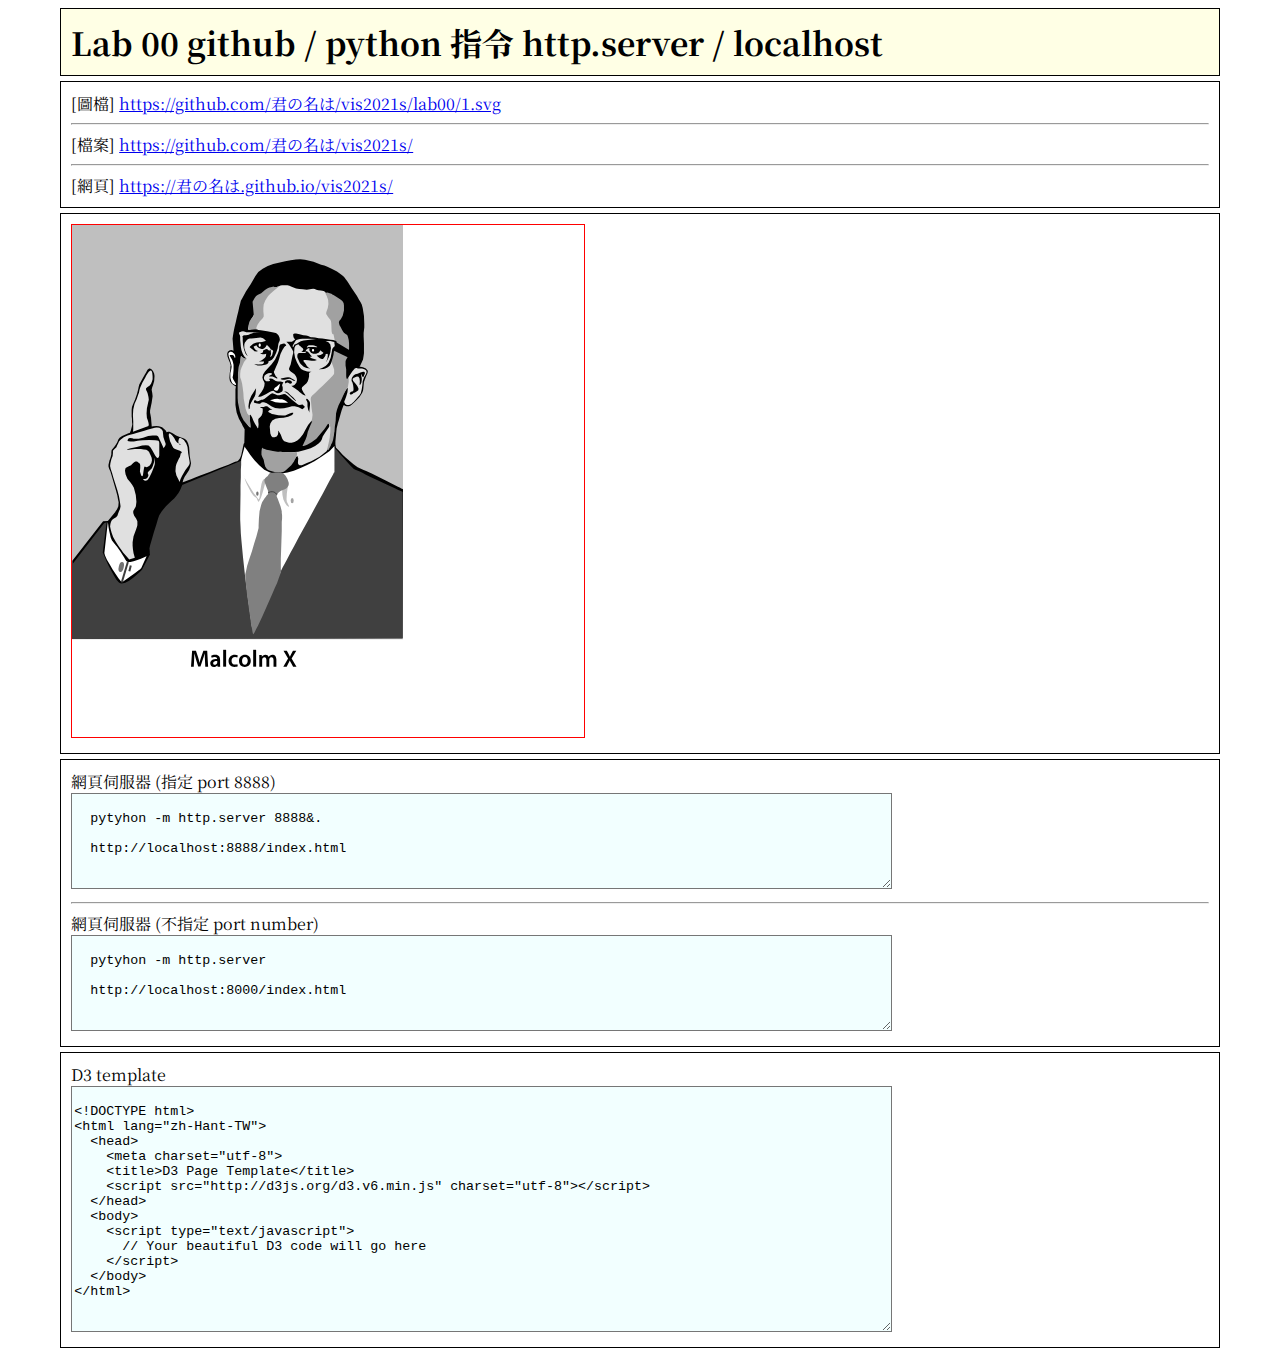
<file: lab00/index.html>
<!DOCTYPE html>
<html>
<head>
	<title></title>
	<meta charset="utf-8">
	<style>
    @import url('https://fonts.googleapis.com/css2?family=Noto+Serif+JP:wght@900&display=swap');

    h1 {
      background-color: rgba(255, 255, 0, 0.1);
      font-family: 'Noto Serif JP', serif;
      font-size: 24pt;
      border: solid 1px black;
      width: 90%;
      margin: 5px auto;
      padding: 10px;
    }

		div {
			font-family: 'Noto Serif JP', serif;
			font-size: 12pt;
			border: solid 1px black;
			width: 90%;
			margin: 5px auto;
			padding: 10px;
		}

    div:hover, ul:hover, h1:hover, h3:hover {
      background-color: rgba(255, 255, 128, 0.1);
      /* offset-x | offset-y | blur-radius | spread-radius | color */
      box-shadow: 0px 0px 5px 5px rgba(128, 255, 255, 0.5);
    }

    svg, iframe {
      border: 1px solid red;
    }
	</style>
</head>
<body>

<h1>  Lab 00 github / python 指令 http.server / localhost </h1>

<div>
  [圖檔] <a href="https://github.com/君の名は/vis2021s/lab00/1.svg">https://github.com/君の名は/vis2021s/lab00/1.svg</a>
  <hr>
  [檔案] <a href="https://github.com/君の名は/vis2021s/">https://github.com/君の名は/vis2021s/</a>
  <hr>
  [網頁] <a href="https://君の名は.github.io/vis2021s/">https://君の名は.github.io/vis2021s/</a>
</div>

<div>
  <iframe src="./1.svg" width="512" height="512" seamless="seamless" scrolling="no" frameborder="0" allowtransparency="true"> </iframe>
</div>

<div>
  網頁伺服器 (指定 port 8888)<br>
  <textarea rows="6" cols="100" style="font-family:'Courier New'; background: rgba(128, 255, 255, 0.1);">

  pytyhon -m http.server 8888&.

  http://localhost:8888/index.html
  </textarea>
  <hr>
  網頁伺服器 (不指定 port number)<br>
  <textarea rows="6" cols="100" style="font-family:'Courier New'; background: rgba(128, 255, 255, 0.1);">

  pytyhon -m http.server

  http://localhost:8000/index.html
  </textarea>
</div>

<div>
  D3 template <br>
  <textarea rows="16" cols="100" style="font-family:'Courier New'; background: rgba(128, 255, 255, 0.1);">

<!DOCTYPE html>
<html lang="zh-Hant-TW">
  <head>
    <meta charset="utf-8">
    <title>D3 Page Template</title>
    <script src="http://d3js.org/d3.v6.min.js" charset="utf-8"></script>
  </head>
  <body>
    <script type="text/javascript">
      // Your beautiful D3 code will go here
    </script>
  </body>
</html>
  </textarea>
</div>


</body>
</html>
</file>
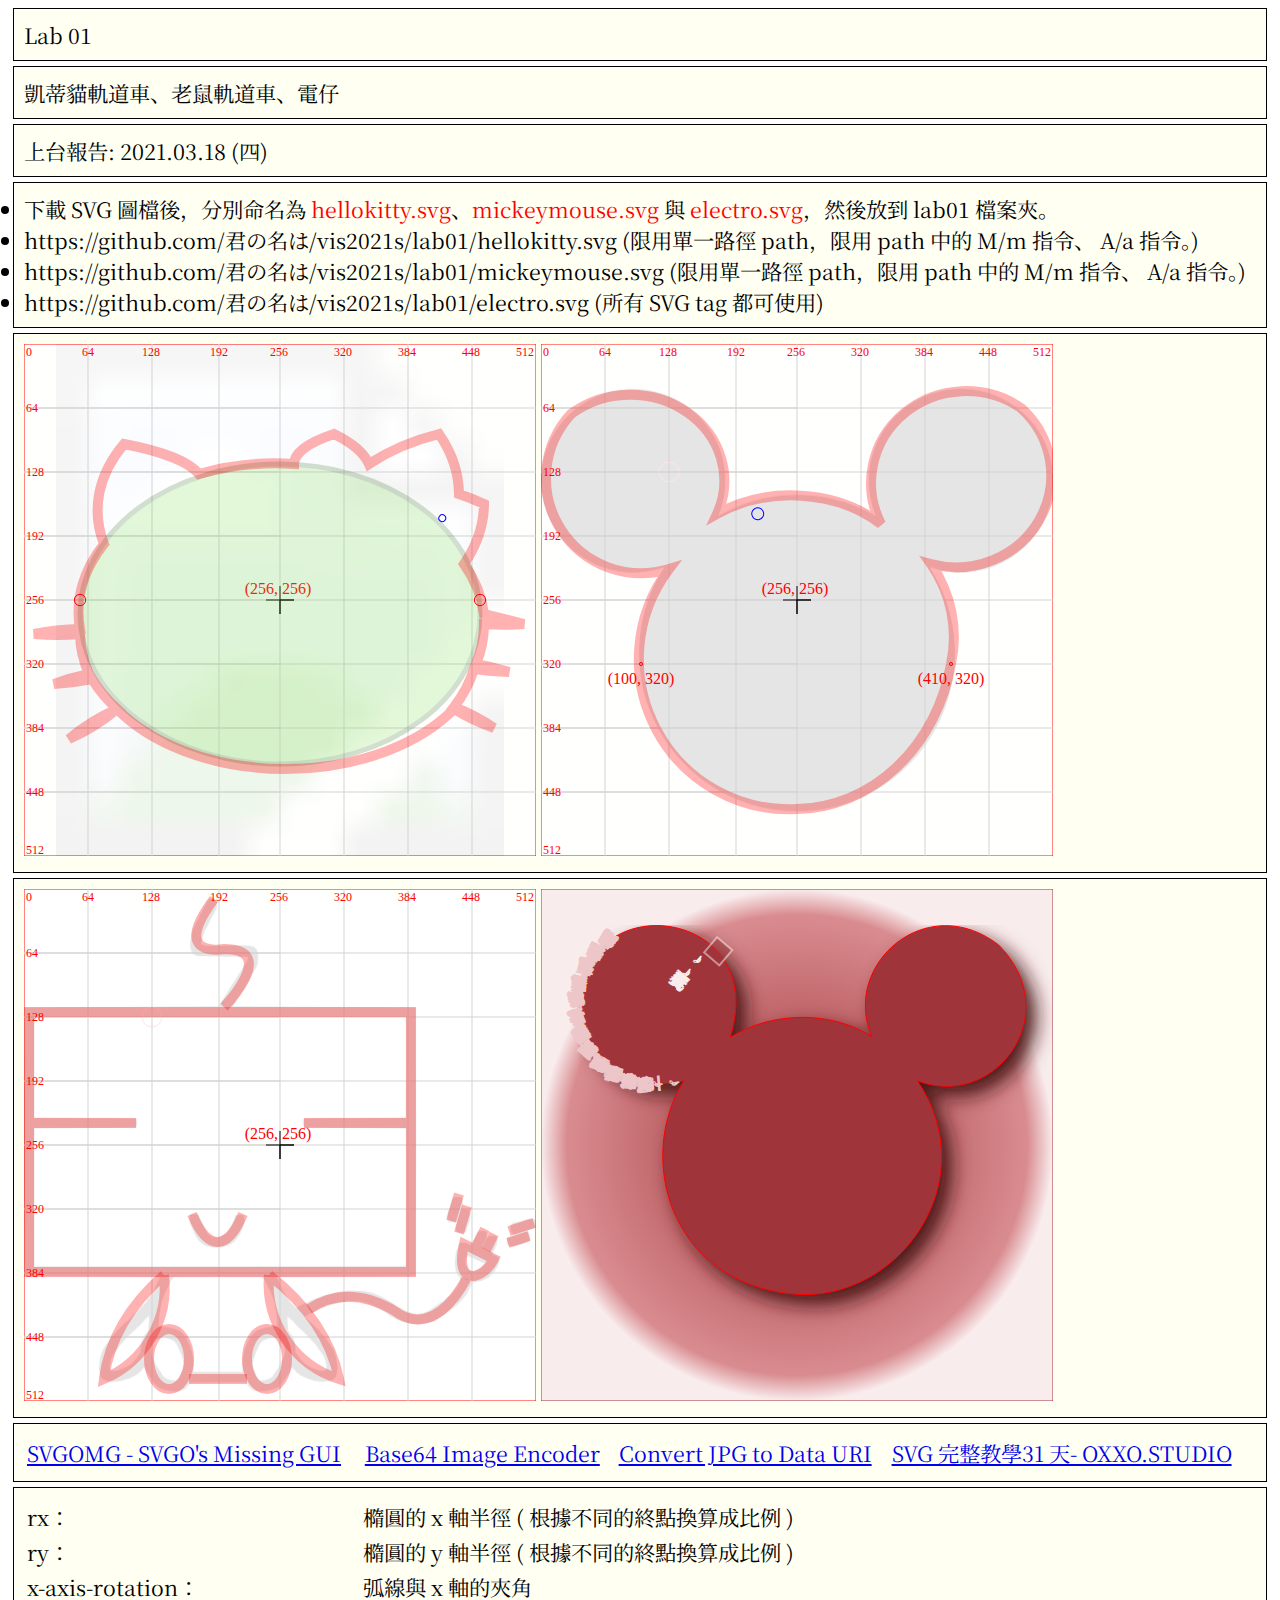
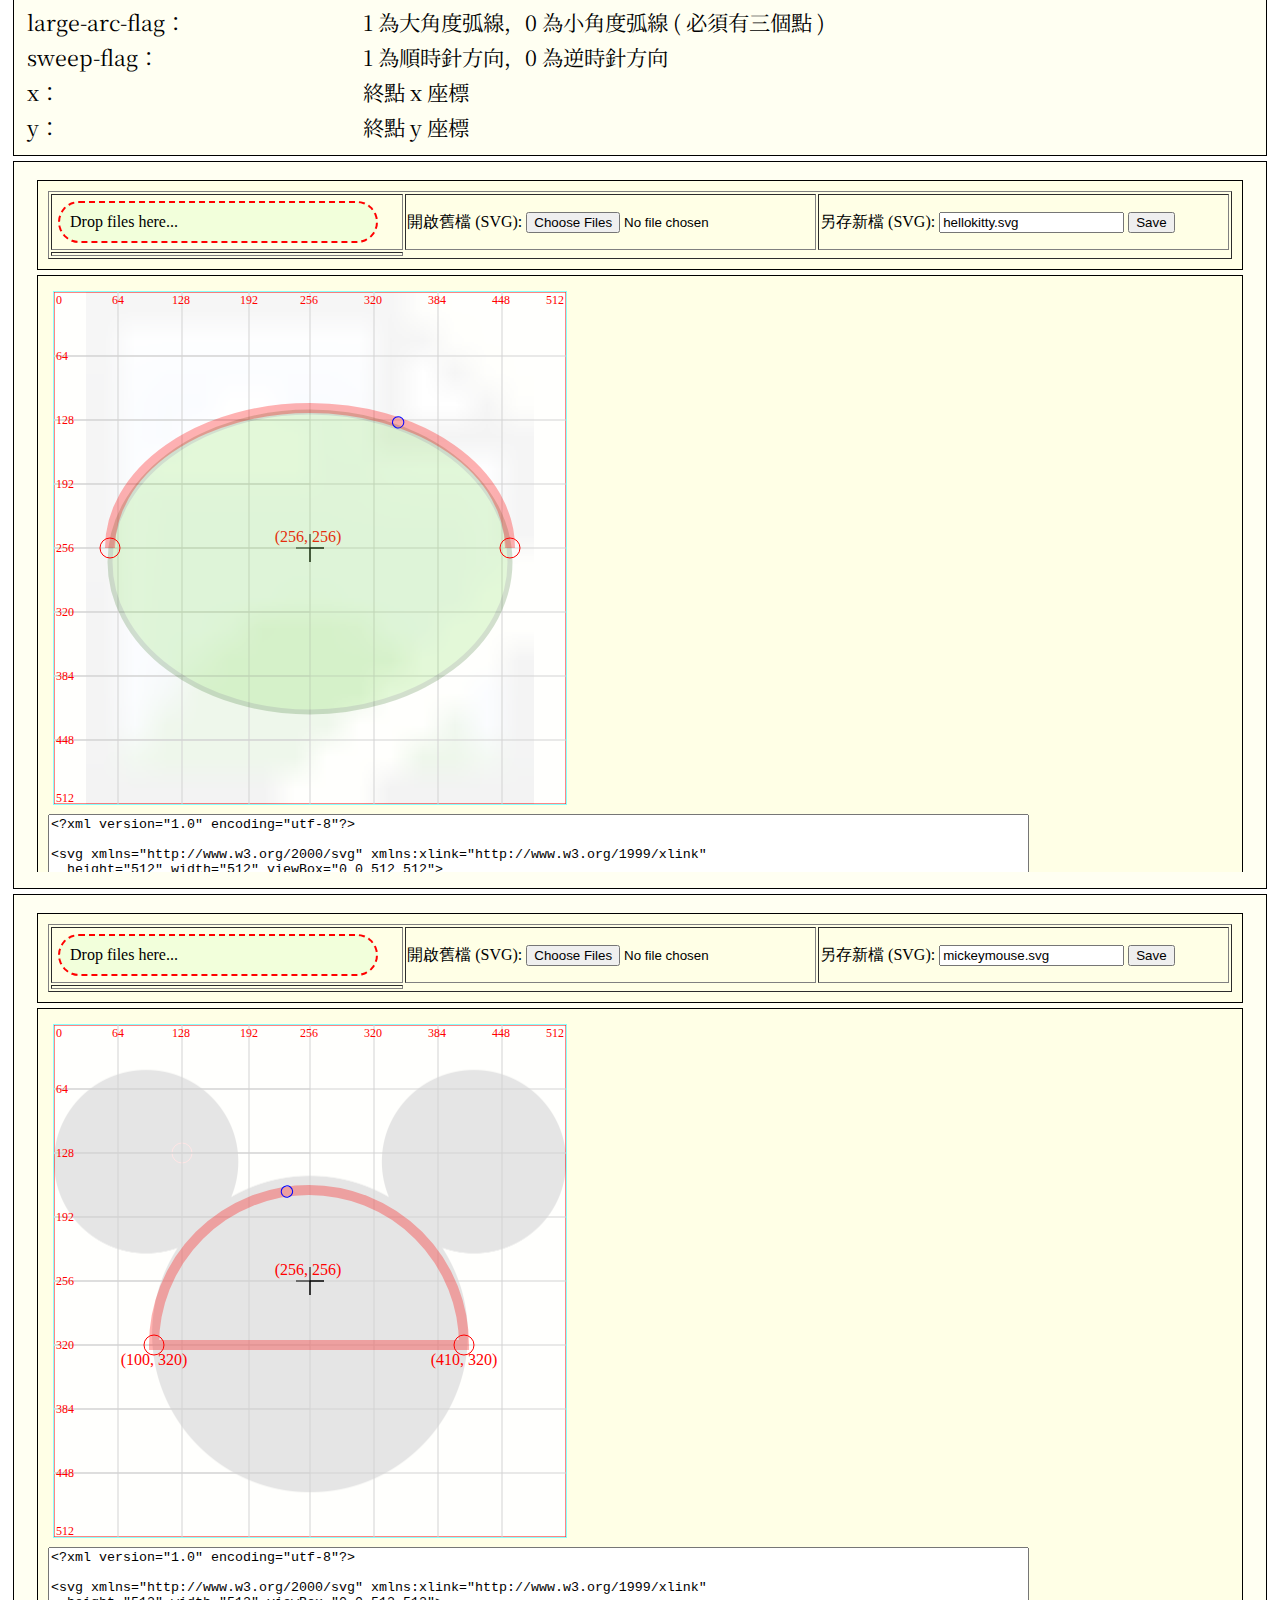
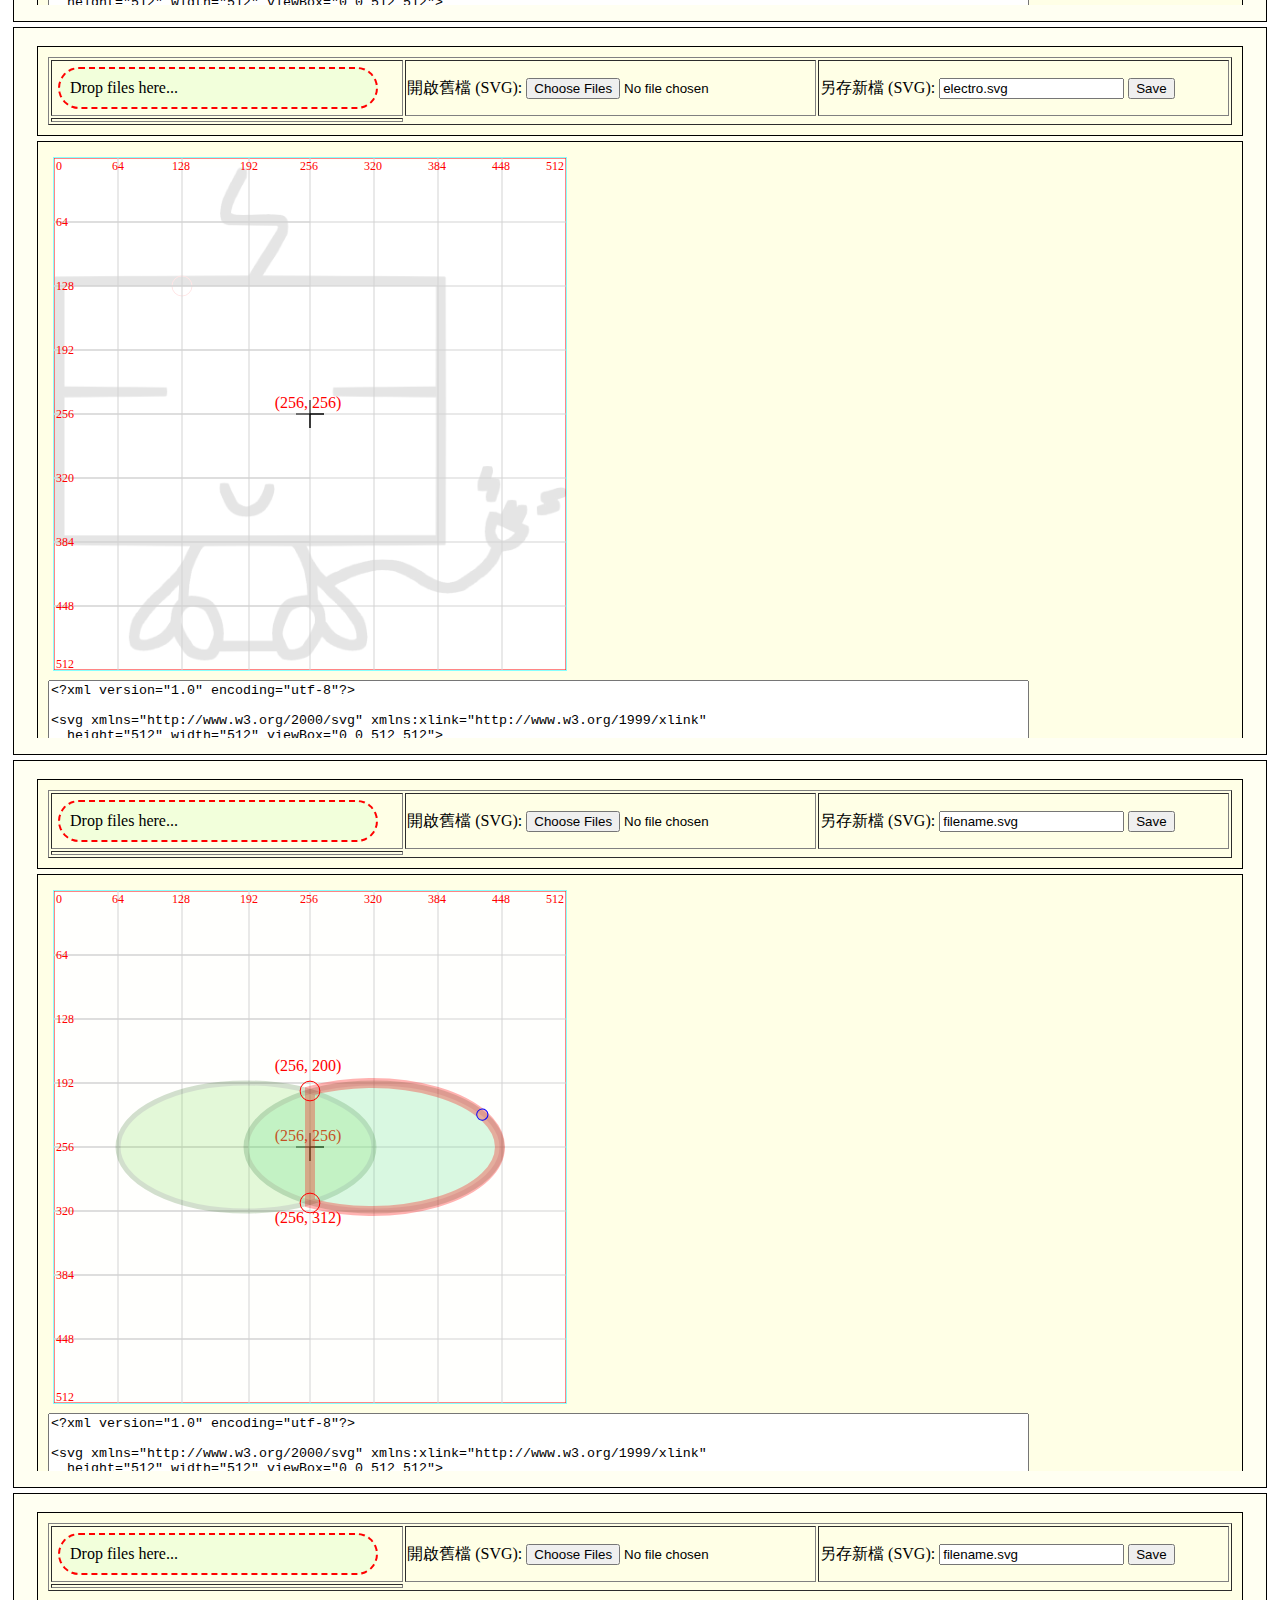
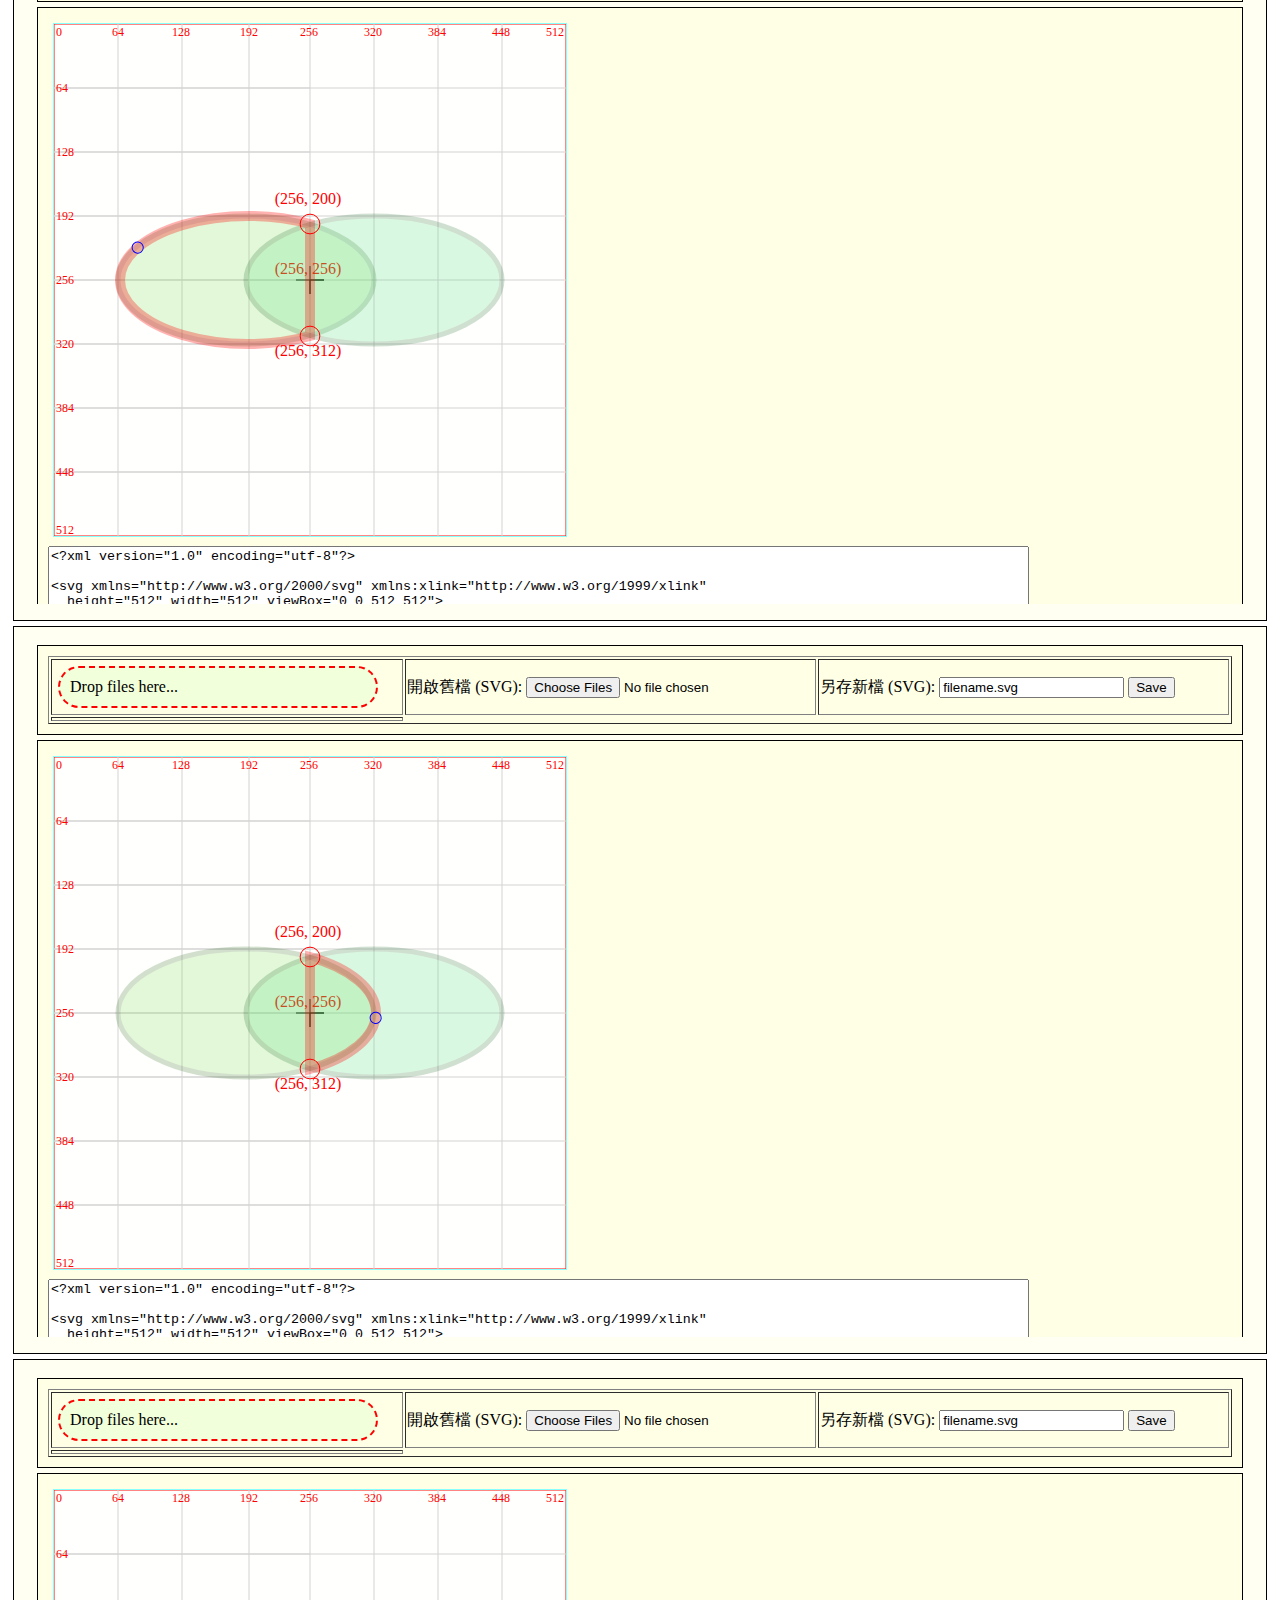
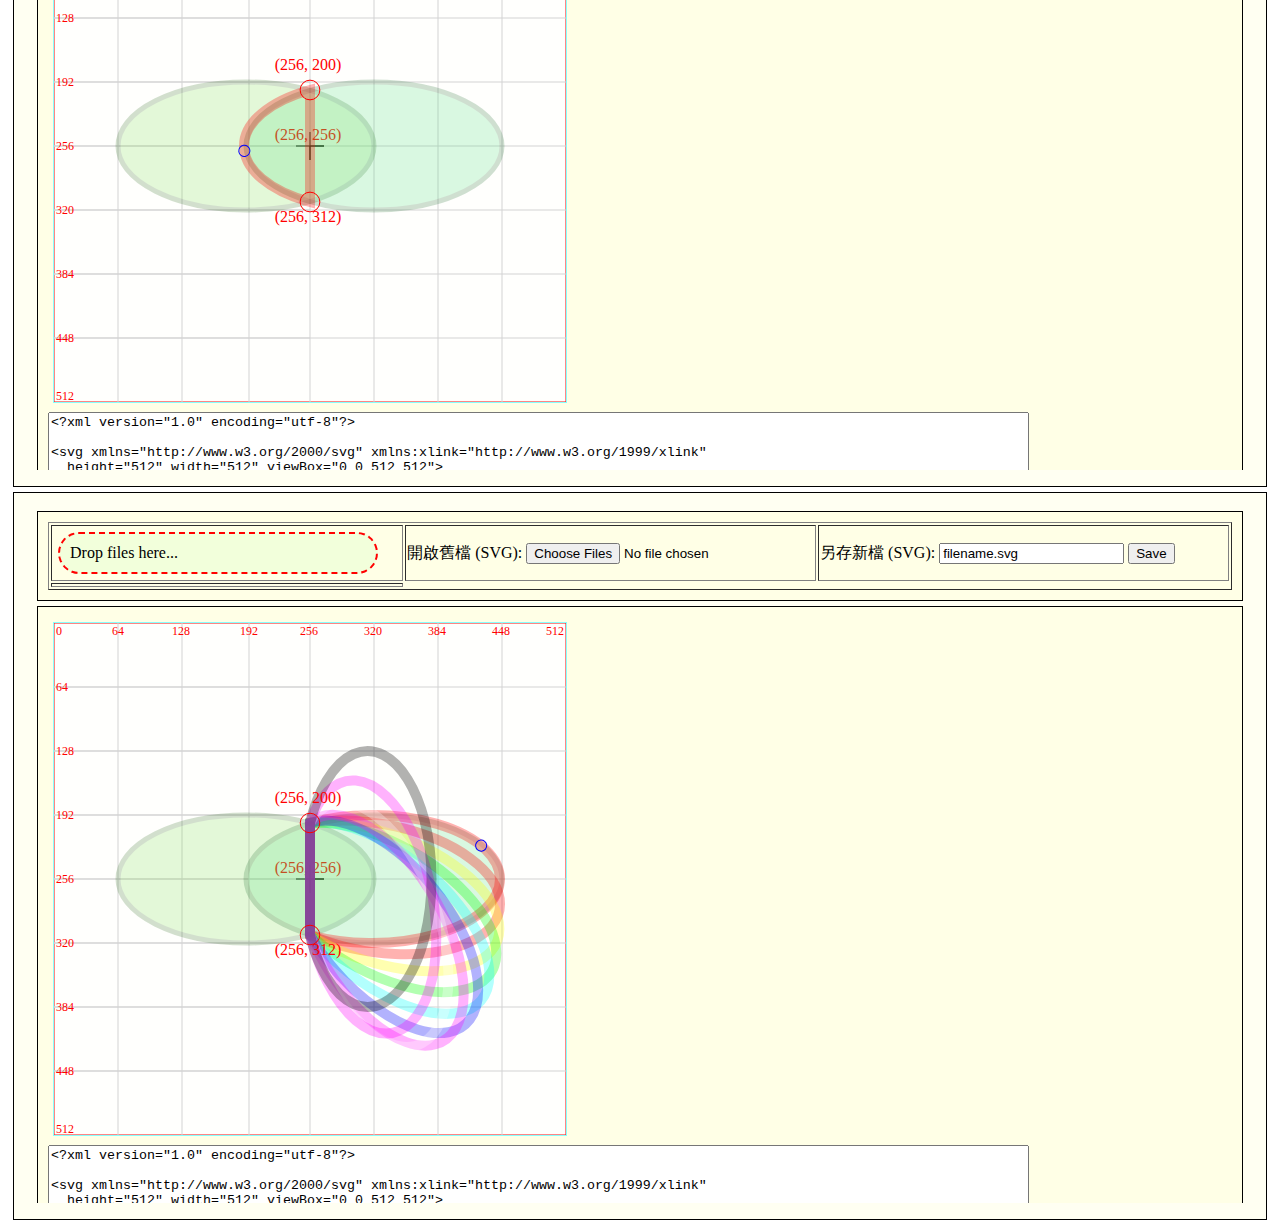
<file: lab01/index.html>
<!DOCTYPE html>
<html lang="zh-Hant-TW">
<head>
    <meta charset="utf-8">
    <title>Lab 01</title>
    <script src="http://d3js.org/d3.v6.min.js" charset="utf-8"></script> <!-- v6.5.0 -->
    <style type="text/css">
	    @import url('https://fonts.googleapis.com/css2?family=Noto+Serif+JP:wght@900&display=swap');

	    body {
	        font-family: 'Noto Serif JP', serif;
	        font-size: 16pt;
	    }
	    div, ul {
	      border: solid black 1px;
	      margin: 5px;
	      padding: 10px;
	      background-color: rgba(255, 255, 128, 0.1);
	    }

	    div:hover, ul:hover {
	      background-color: rgba(255, 128, 128, 0.1);
	    }
    </style>
</head>
<body>
	<div>
		Lab 01
	</div>
	<div>
		凱蒂貓軌道車、老鼠軌道車、電仔
	</div>
	<div>
		上台報告: 2021.03.18 (四)
	</div>
	<ul>
		<li>下載 SVG 圖檔後，分別命名為 <font color="red">hellokitty.svg</font>、<font color="red">mickeymouse.svg</font> 與 <font color="red">electro.svg</font>，然後放到 lab01 檔案夾。</li>
		<li>https://github.com/君の名は/vis2021s/lab01/hellokitty.svg (限用單一路徑 path，限用 path 中的 M/m 指令、 A/a 指令。)</li>
		<li>https://github.com/君の名は/vis2021s/lab01/mickeymouse.svg (限用單一路徑 path，限用 path 中的 M/m 指令、 A/a 指令。)</li>
		<li>https://github.com/君の名は/vis2021s/lab01/electro.svg (所有 SVG tag 都可使用)</li>
	</ul>
	<div>
    	<iframe src="./hellokitty.svg" width="512" height="512" seamless="seamless" scrolling="yes" frameborder="0" allowtransparency="true"> </iframe>
    	<iframe src="./mickeymouse.svg" width="512" height="512" seamless="seamless" scrolling="yes" frameborder="0" allowtransparency="true"> </iframe>
	</div>
	<div>
    	<iframe src="./electro.svg" width="512" height="512" seamless="seamless" scrolling="yes" frameborder="0" allowtransparency="true"> </iframe>
    	<iframe src="./mickey.svg" width="512" height="512" seamless="seamless" scrolling="yes" frameborder="0" allowtransparency="true"> </iframe>
	</div>
	<!-- ---------------- -->
	<div>
		<table style="width:100%">
		  <tr>
		    <td><a target="_blank" href="https://jakearchibald.github.io/svgomg/">SVGOMG - SVGO's Missing GUI</a></td>
		    <td><a target="_blank" href="https://www.base64-image.de/">Base64 Image Encoder</a></td>
		    <td><a target="_blank" href="https://onlinejpgtools.com/convert-jpg-to-data-uri">Convert JPG to Data URI</a></td>
		    <td><a href="https://www.oxxostudio.tw/articles/201410/svg-tutorial.html">SVG 完整教學31 天- OXXO.STUDIO</a></td>
		  </tr>
		</table>
	</div>
	<!-- ---------------- -->
	<div>
		<table style="width:100%">
		  <tr>
		    <td>rx： </td><td>橢圓的 x 軸半徑 ( 根據不同的終點換算成比例 ) </td>
		  </tr>
		  <tr>
		    <td>ry： </td><td>橢圓的 y 軸半徑 ( 根據不同的終點換算成比例 ) </td>
		  </tr>
		  <tr>
		    <td>x-axis-rotation： </td><td>弧線與 x 軸的夾角 </td>
		  </tr>
		  <tr>
		    <td>large-arc-flag： </td><td>1 為大角度弧線，0 為小角度弧線 ( 必須有三個點 ) </td>
		  </tr>
		  <tr>
		    <td>sweep-flag： </td><td>1 為順時針方向，0 為逆時針方向 </td>
		  </tr>
		  <tr>
		    <td>x：  </td><td>終點 x 座標 </td>
		  </tr>
		  <tr>
		    <td>y：  </td><td>終點 y 座標 </td>
		  </tr>
		</table>
	</div>

	<div>
	    <iframe src="./hellokitty.html" width="100%" height="700" seamless="seamless" scrolling="yes" frameborder="0" allowtransparency="true"> </iframe>
	</div>

	<div>
	    <iframe src="./mickeymouse.html" width="100%" height="700" seamless="seamless" scrolling="yes" frameborder="0" allowtransparency="true"> </iframe>
	</div>

	<div>
	    <iframe src="./electro.html" width="100%" height="700" seamless="seamless" scrolling="yes" frameborder="0" allowtransparency="true"> </iframe>
	</div>
	<div>
	    <iframe src="./largearcsweep1.html" width="100%" height="700" seamless="seamless" scrolling="yes" frameborder="0" allowtransparency="true"> </iframe>
	</div>

	<div>
	    <iframe src="./largearcsweep2.html" width="100%" height="700" seamless="seamless" scrolling="yes" frameborder="0" allowtransparency="true"> </iframe>
	</div>

	<div>
	    <iframe src="./largearcsweep3.html" width="100%" height="700" seamless="seamless" scrolling="yes" frameborder="0" allowtransparency="true"> </iframe>
	</div>

	<div>
	    <iframe src="./largearcsweep4.html" width="100%" height="700" seamless="seamless" scrolling="yes" frameborder="0" allowtransparency="true"> </iframe>
	</div>

	<div>
	    <iframe src="./angle.html" width="100%" height="700" seamless="seamless" scrolling="yes" frameborder="0" allowtransparency="true"> </iframe>
	</div>

	<script type="text/javascript">
	  // Your beautiful D3 code will go here
	</script>

 </body>
</html>
</file>
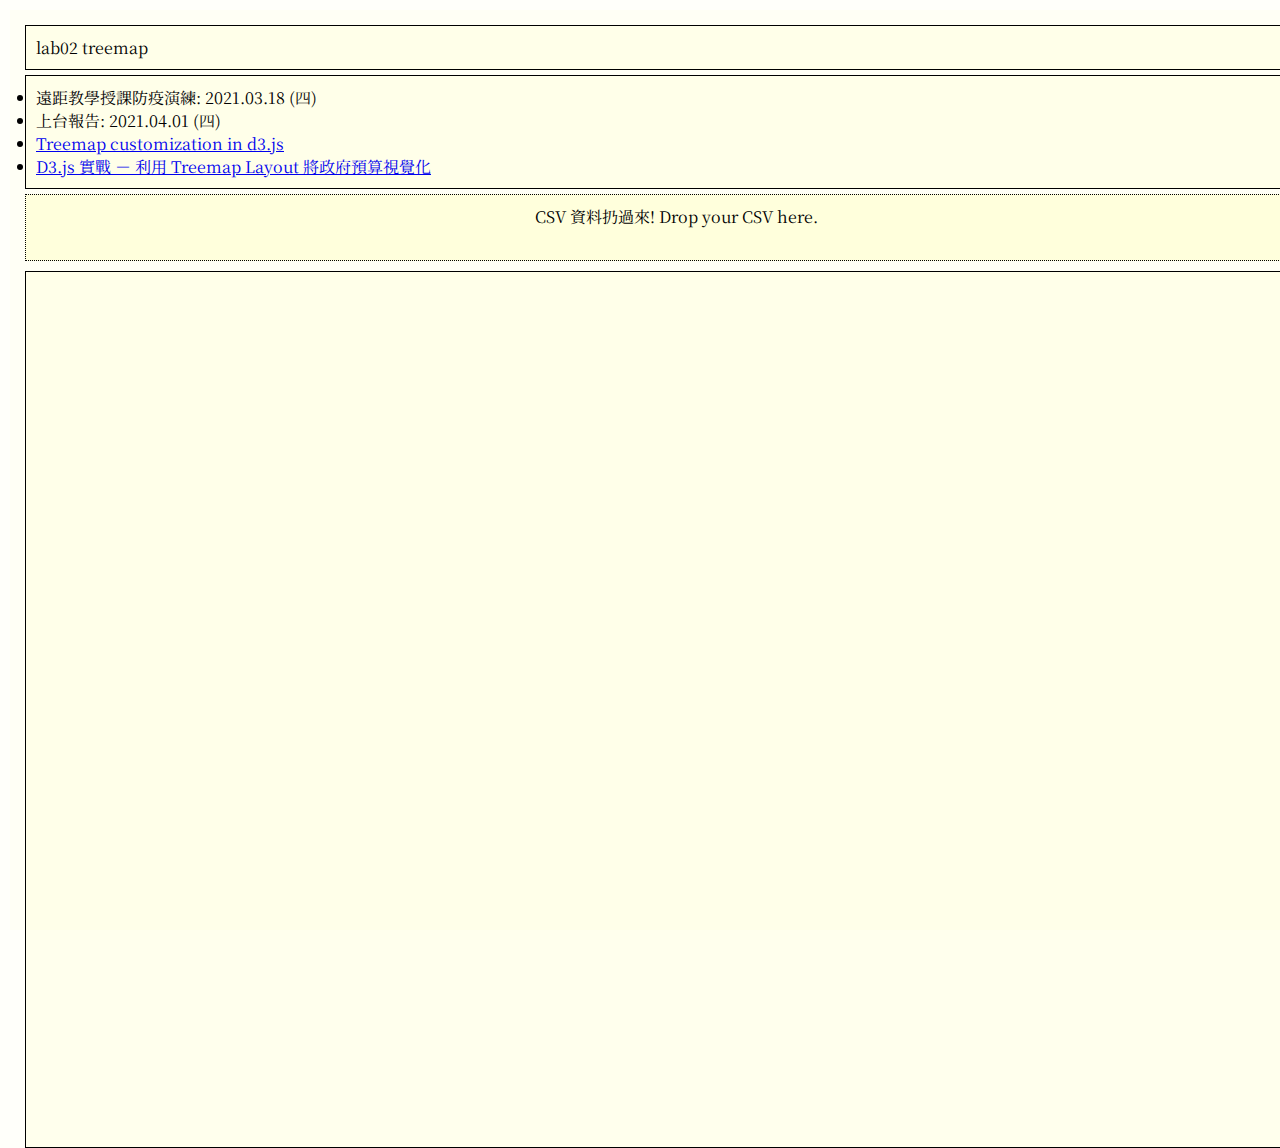
<file: lab02/index.html>
<!DOCTYPE html>

<html>

<head>
    <meta charset="utf-8">
    <title>lab02</title>
    <script src="https://d3js.org/d3.v4.js"></script>
    <script src="script.js"></script>

    <style>
        @import url('https://fonts.googleapis.com/css2?family=Noto+Serif+JP:wght@900&display=swap');
        div,
        ul {
            border: solid black 1px;
            margin: 5px;
            padding: 10px;
            background-color: rgba(255, 255, 128, 0.1);
        }
        
        div:hover,
        ul:hover {
            background-color: rgba(255, 128, 128, 0.1);
        }
        
        html,
        body {
            height: 100%;
            width: 100%;
            padding: 0;
            margin: 0;
            padding: 10px;
            background-color: rgba(255, 255, 0, 0.02);
            font-family: 'Noto Serif JP', serif;
        }
        
        svg {
            font-family: 'Noto Serif JP', serif;
        }
        
        #dropfile {
            height: 5%;
            width: 100%;
            border-style: dotted;
            ;
            display: block;
            text-align: center;
            animation-name: oxxo;
            animation-duration: 2s;
            animation-iteration-count: infinite;
            padding: 10px;
            background-color: rgba(255, 255, 0, 0.1);
            font-family: 'Noto Serif JP', serif;
            margin-bottom: 10px;
        }
        
        #dropfile:hover {
            background-color: rgba(128, 255, 255, 0.1);
        }
        
        @keyframes oxxo {
            from {
                border-style: dotted;
                ;
                border-color: blue;
                color: blue;
            }
            to {
                border-style: solid;
                border-color: red;
                color: crimson;
            }
        }
        
        #treemap {
            height: 95%;
            width: 100%;
        }
    </style>
</head>

<body>
    <div>lab02 treemap</div>
    <ul>
        <li>遠距教學授課防疫演練: 2021.03.18 (四) </li>
        <li>上台報告: 2021.04.01 (四) </li>
        <li><a href="https://www.d3-graph-gallery.com/graph/treemap_custom.html">Treemap customization in d3.js</a></li>
        <li><a href="http://blog.infographics.tw/2015/10/d3js-tutorial-treemap-and-budget/">D3.js 實戰 － 利用 Treemap Layout 將政府預算視覺化</a></li>
    </ul>

    <div id="dropfile" for="csvfile">
        CSV 資料扔過來! Drop your CSV here.
    </div>

    <div id="treemap"></div>
</body>

</html>
</file>
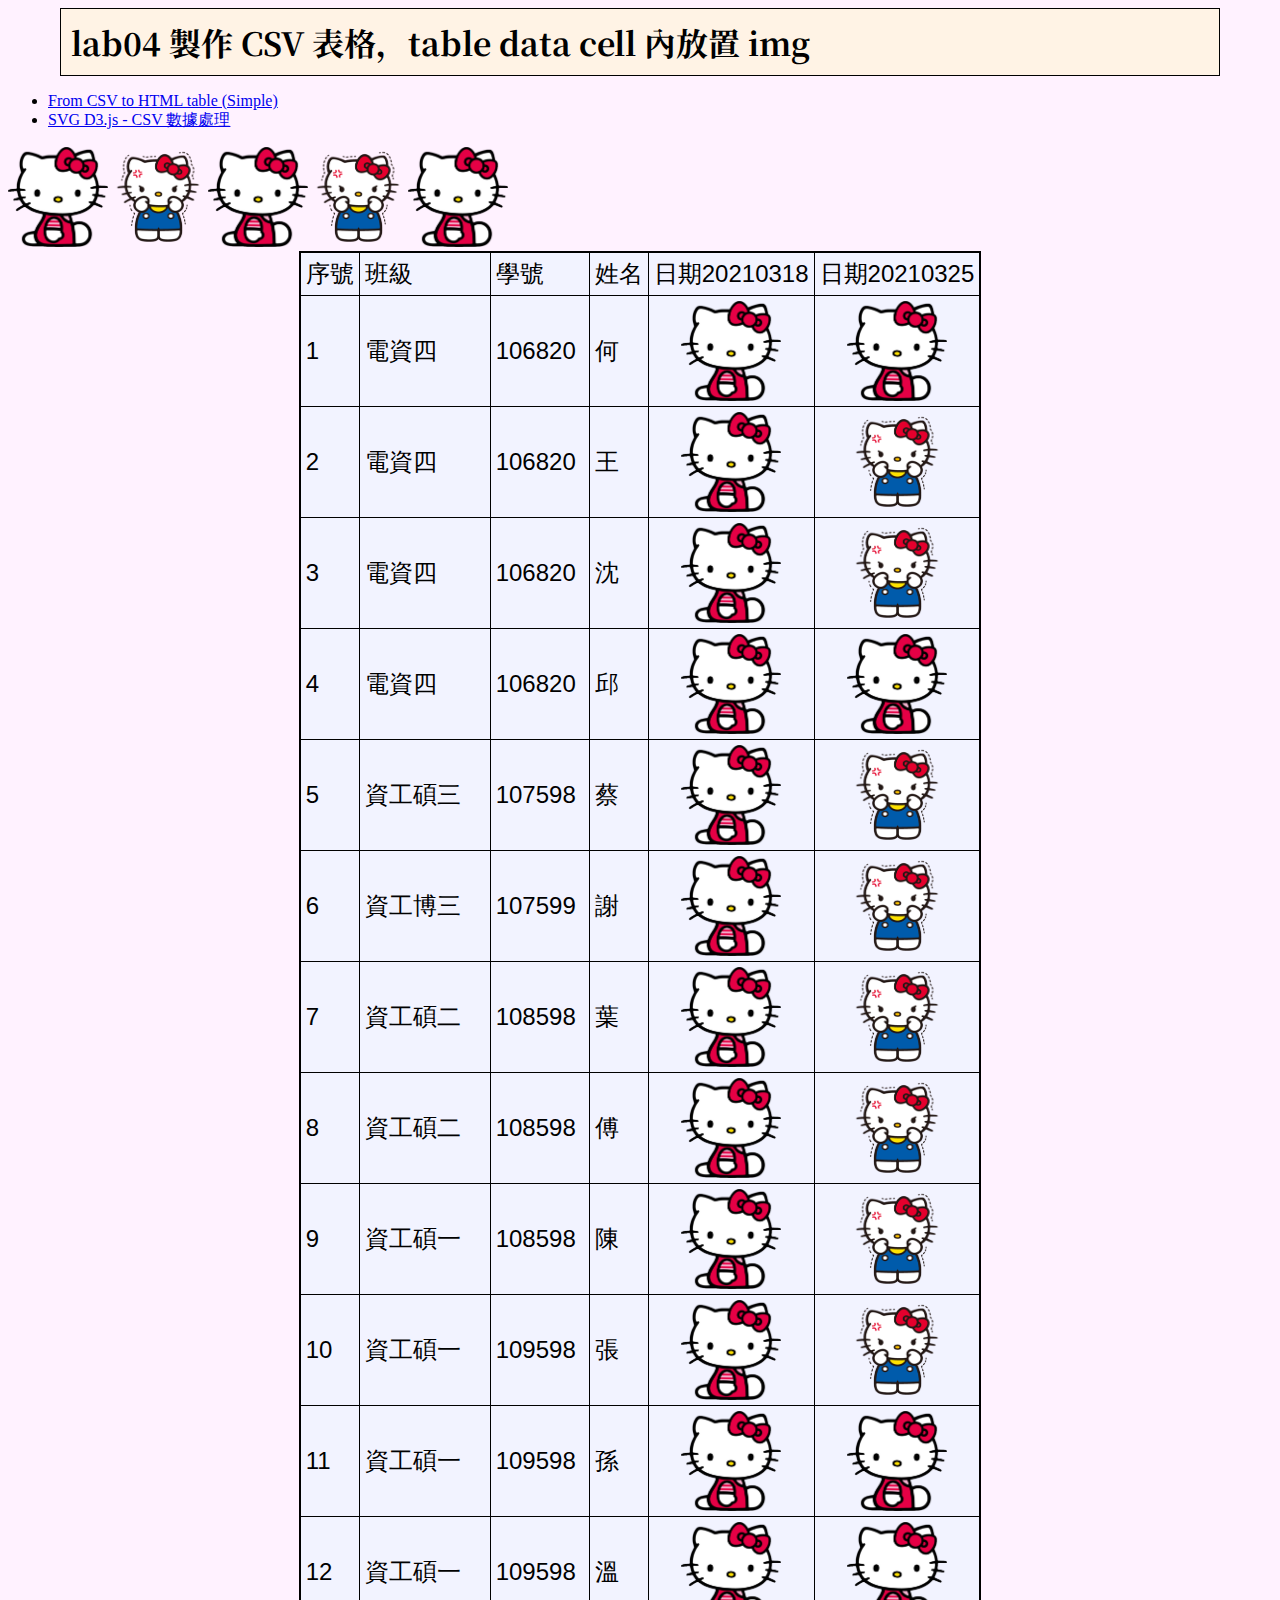
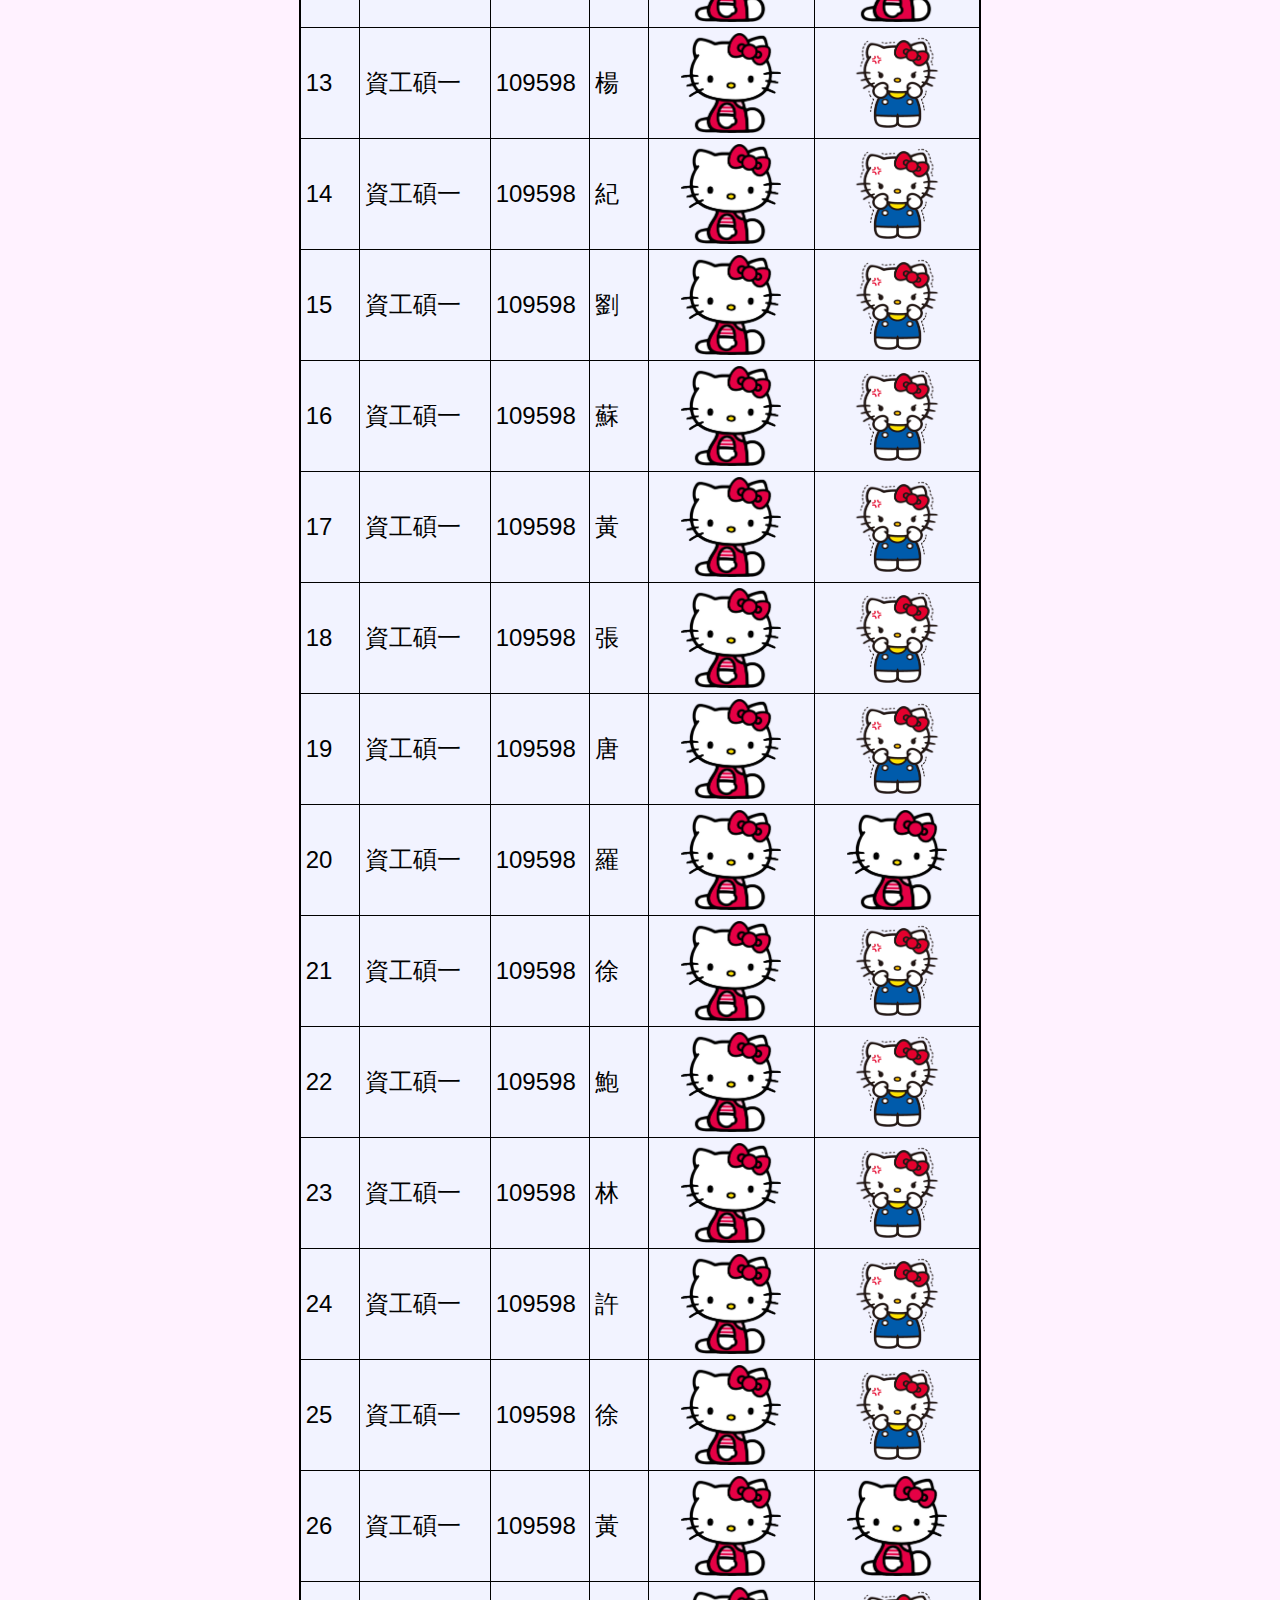
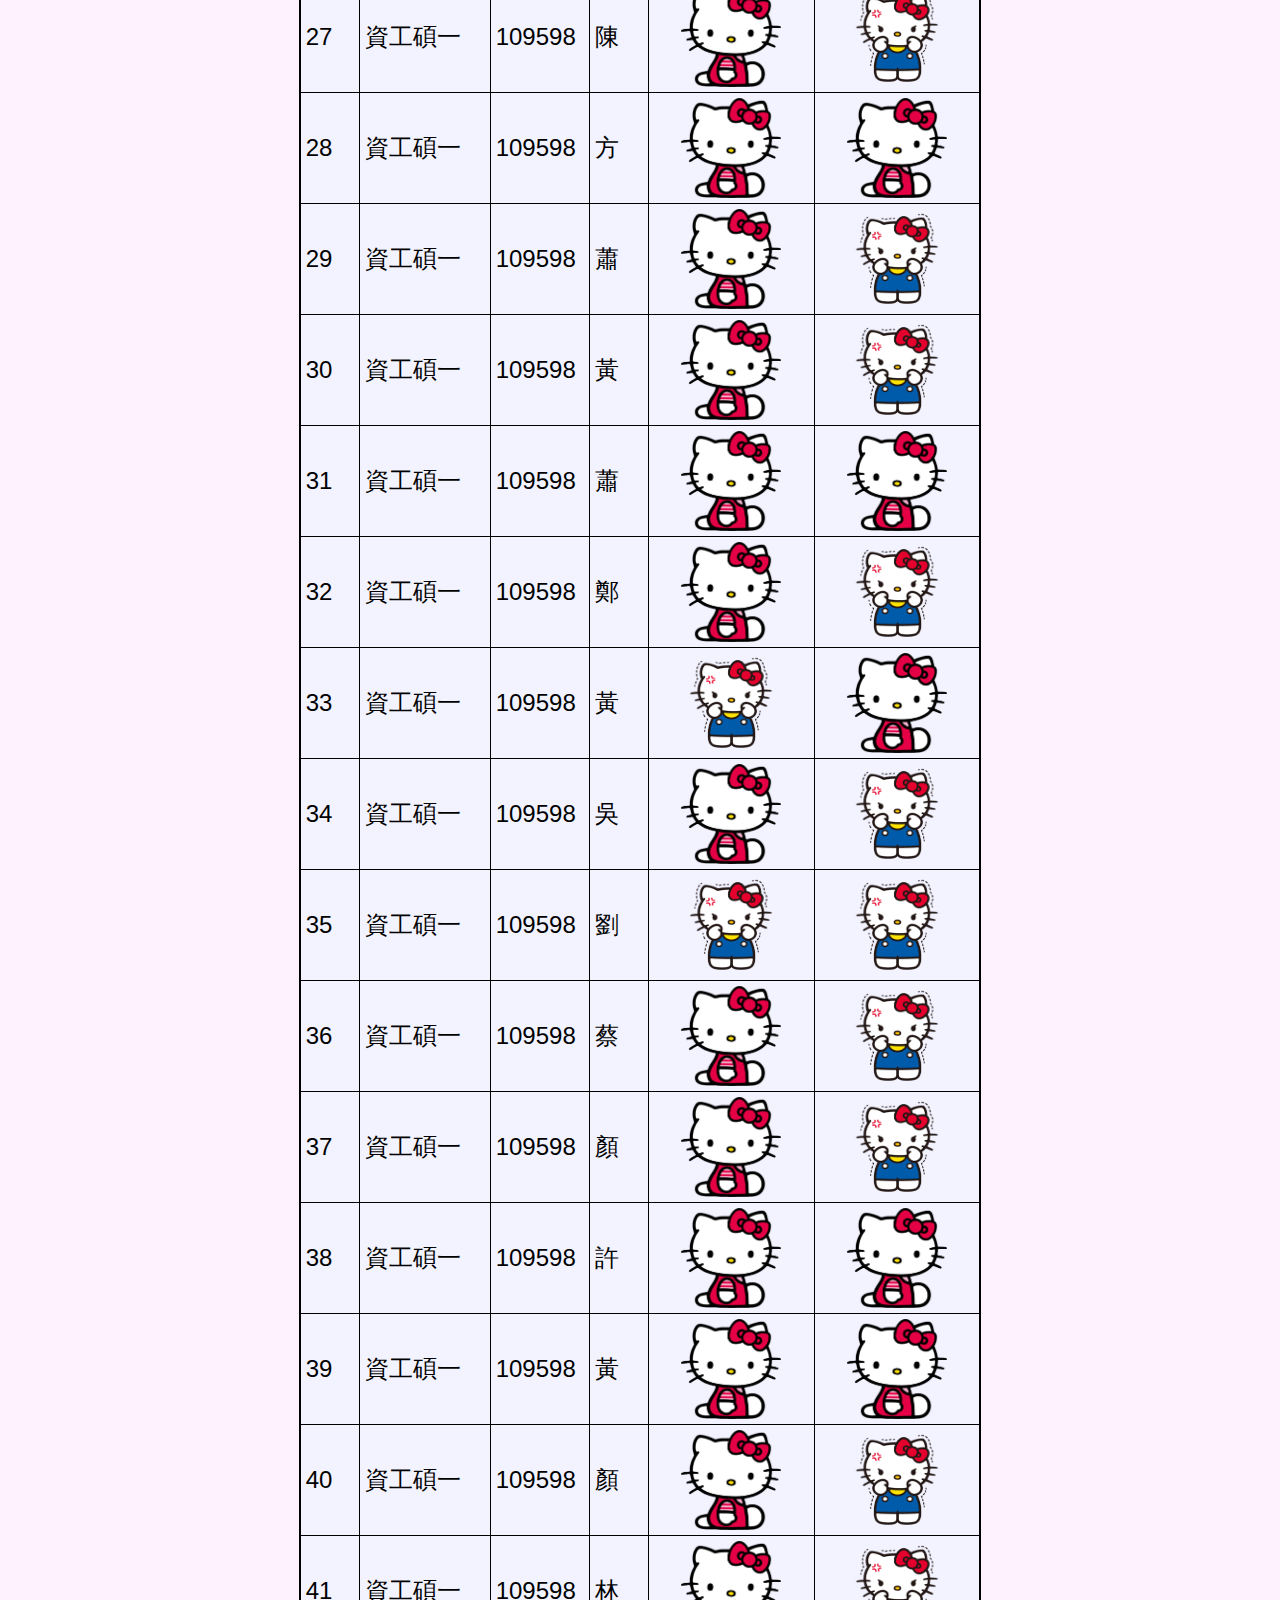
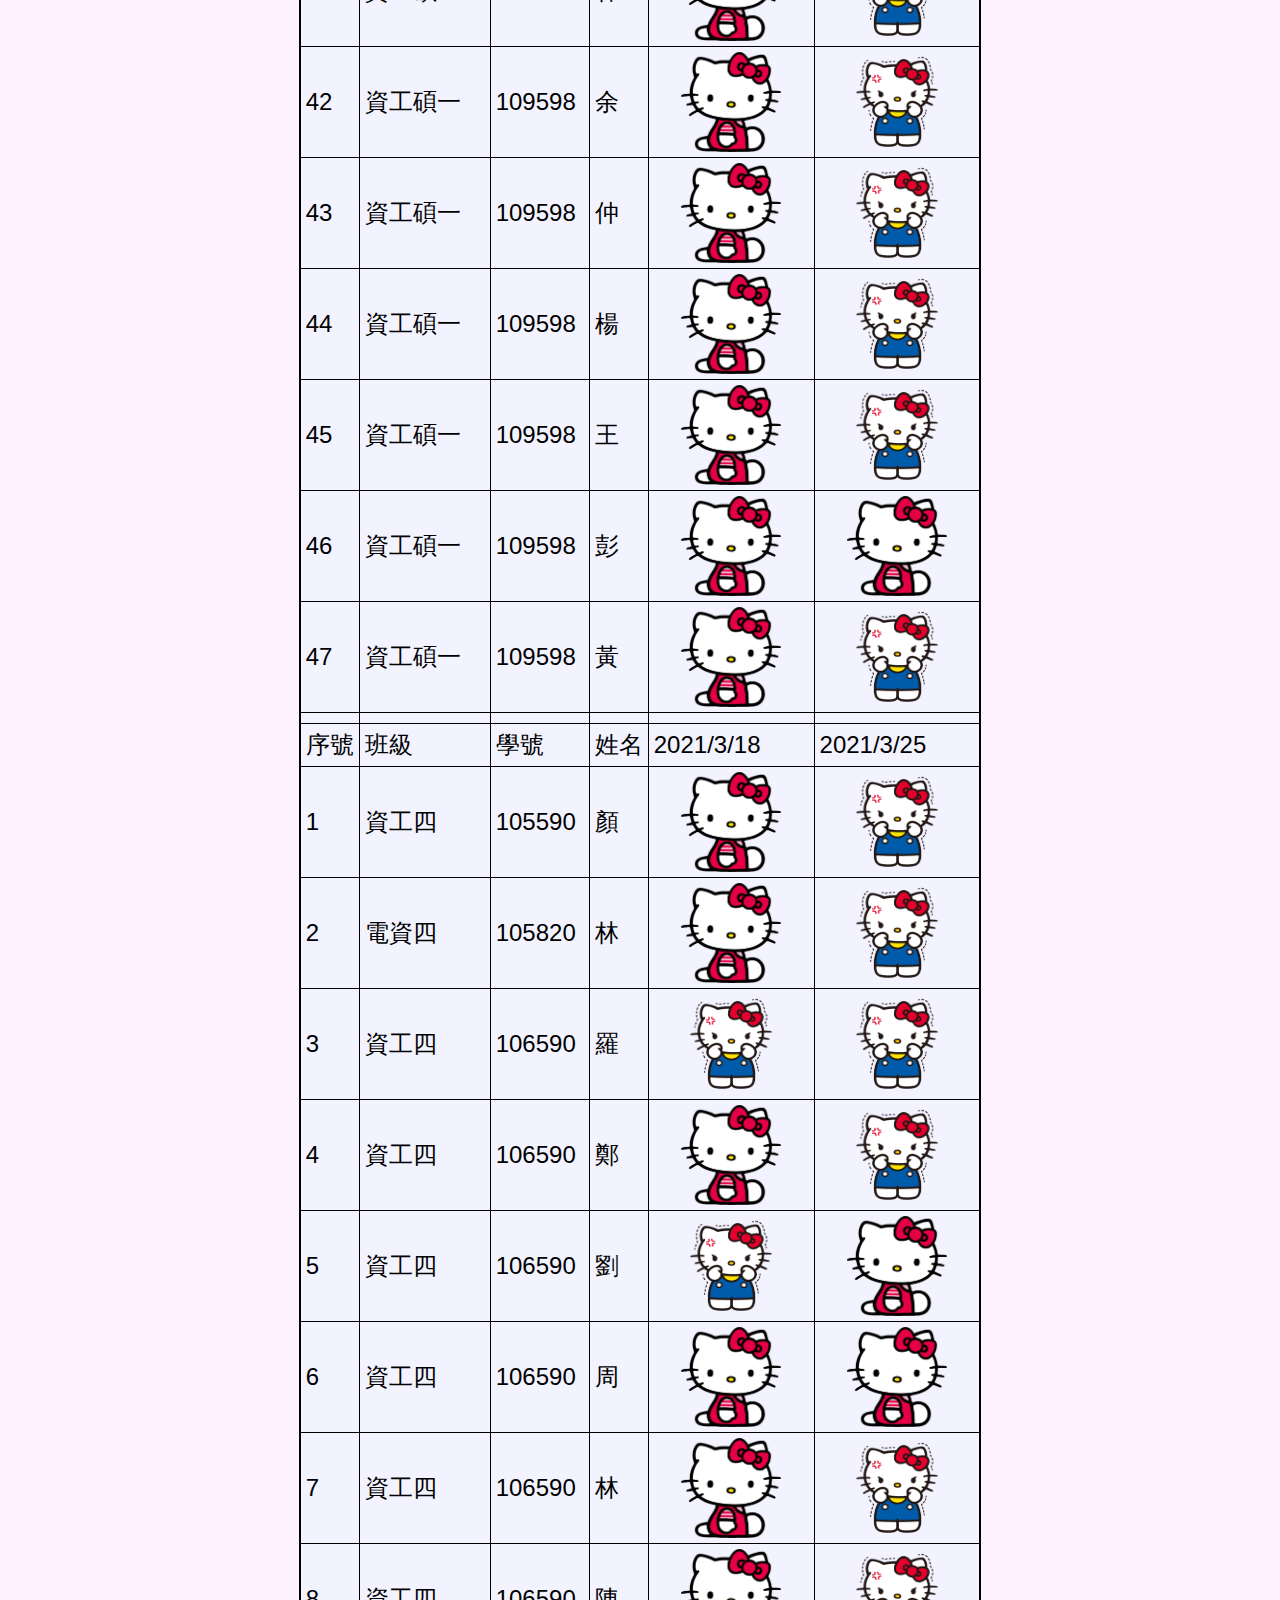
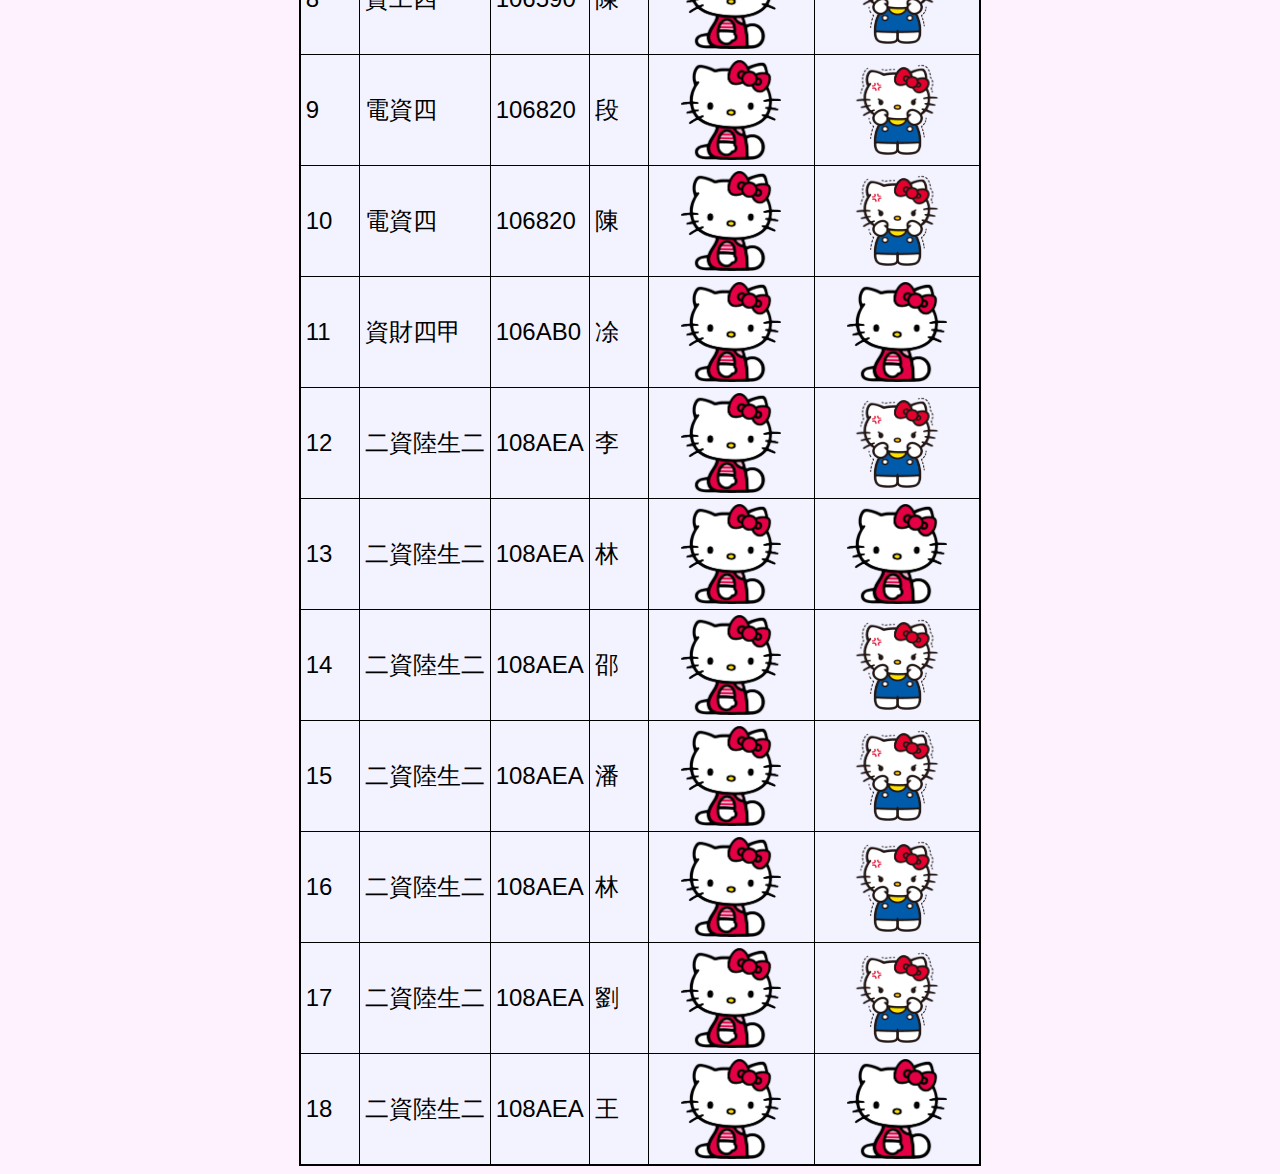
<file: lab04/index.html>
<!--
http://bl.ocks.org/ndarville/7075823
https://www.oxxostudio.tw/articles/201501/svg-d3-13-csv.html
-->

<!DOCTYPE html>

<html lang="en">
    <head>
        <meta charset="utf-8">
        <style>
            @import url('https://fonts.googleapis.com/css2?family=Noto+Serif+JP:wght@900&display=swap');

            h1 {
              background-color: rgba(255, 255, 0, 0.1);
              font-family: 'Noto Serif JP', serif;
              font-size: 24pt;
              border: solid 1px black;
              width: 90%;
              margin: 5px auto;
              padding: 10px;
            }

            body {
                background-color: rgba(255, 128, 255, 0.1);
            }
            table {
                border-collapse: collapse;
                border: 2px black solid;
                font: 24px sans-serif;
                margin-left: auto;
                margin-right: auto;
            }

            td, th {
                border: 1px black solid;
                padding: 5px;
                background-color: rgba(128, 255, 255, 0.1);
            }

            td img{
                display: block;
                margin-left: auto;
                margin-right: auto;
            }

            img:hover {
                box-shadow: 0 0 2px 1px rgba(0, 140, 186, 0.5);
            }
        </style>
    </head>
    <body>
        <h1>
            lab04 製作 CSV 表格，table data cell 內放置 img
        </h1>
        <div>
            <ul>
                <li><a href="http://bl.ocks.org/ndarville/7075823">From CSV to HTML table (Simple)</a></li>
                <li><a href="https://www.oxxostudio.tw/articles/201501/svg-d3-13-csv.html">SVG D3.js - CSV 數據處理</a></li>
            </ul>
        </div>
        <div id="div1"></div>
        <script src="./d3.v3.min.js"></script> 

        <script type="text/javascript"charset="utf-8">
            function isDataCell(d, i) {
                return i > 3 && (d === '0' || d === '1');
            }

            d3.select("#div1")
                .selectAll("img")
                .data([0, 1, 2, 3, 1])
                .enter()
                // img
                .append("img")
                .attr("src", function(d, i) { if (i % 2 == 0) return "./92.png"; else return "./93.png"; })
                .attr("x", "0")
                .attr("y", "0")
                .attr("width",  "100")
                .attr("height", "100");

            d3.text("data.csv", function(data) {
                var parsedCSV = d3.csv.parseRows(data);

                var container = d3.select("body")
                    .append("table")

                        .selectAll("tr")
                        .data(parsedCSV)
                        .enter()
                        .append("tr")

                            .selectAll("td")
                            .data(function(d) { return d; })
                            .enter()
                            .append("td")
                            .text(function(d, i) { return isDataCell(d, i) ? "" : d; })

                                .filter(function(d, i) { return isDataCell(d, i); })
                                .append("img")
                                .attr("src", function(d, i) { return (d === '0') ? "./93.png" : "./92.png"; })
                                .attr("width",  "100")
                                .attr("height", "100");
            });
        </script>
    </body>
</html>
</file>
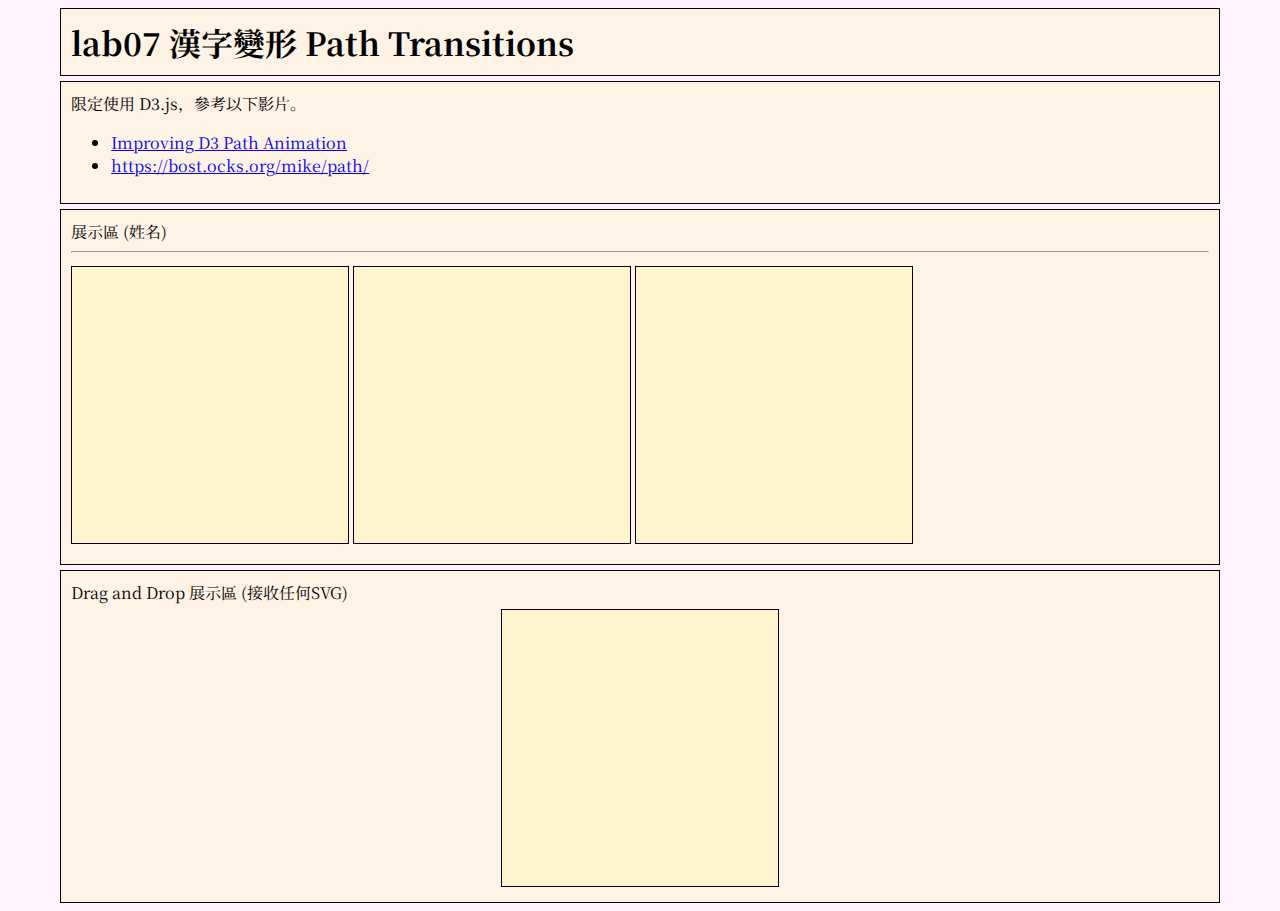
<file: lab07/index.html>
<!DOCTYPE html>
<html lang='zh-Hant-TW'>

<head>
    <meta charset='utf-8'>
    <title>Lab 7</title>
    <link rel='stylesheet' type='text/css' href='style.css'>
    <script src='https://d3js.org/d3.v6.min.js' charset='utf-8'></script>
    <script src='./script.js'></script>
</head>

<body>
    <h1>
        lab07 漢字變形 Path Transitions
    </h1>
    <div>
        限定使用 D3.js，參考以下影片。
        <ul>
            <li><a href='https://bocoup.com/blog/improving-d3-path-animation'>Improving D3 Path Animation</a></li>
            <li><a href='https://bost.ocks.org/mike/path/'>https://bost.ocks.org/mike/path/</a></li>
        </ul>
    </div>

    <div>
        展示區 (姓名)
        <hr>
        <div id='chen' class='name-character'></div>
        <div id='feng' class='name-character'></div>
        <div id='ping' class='name-character'></div>
    </div>

    <div id='drop-file'>
        Drag and Drop 展示區 (接收任何SVG)
        <div id='svg-drop' class='name-character'></div>
    </div>
</body>

</html>
</file>
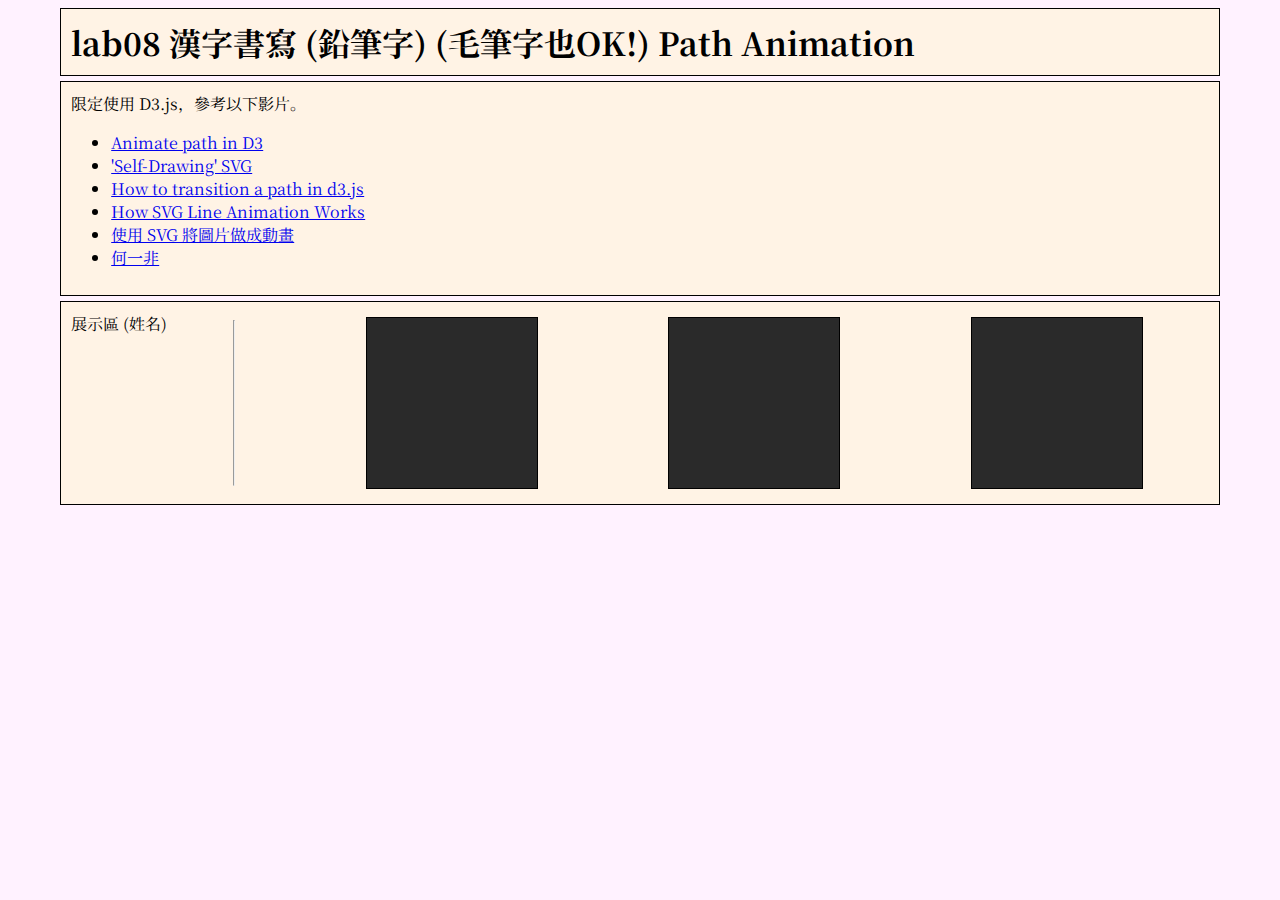
<file: lab08/index.html>
<!DOCTYPE html>
<html lang='zh-Hant-TW'>

<head>
    <meta charset='utf-8'>
    <title>Lab 8</title>
    <link rel='stylesheet' type='text/css' href='style.css'>
    <link rel='stylesheet/less' type='text/css' href='style.less' />
    <script src='./less.min.js'></script>
    <script src='https://d3js.org/d3.v6.min.js' charset='utf-8'></script>
    <script src='script.js'></script>
</head>

<body>
    <h1>
        lab08 漢字書寫 (鉛筆字) (毛筆字也OK!) Path Animation
    </h1>
    <div>
        限定使用 D3.js，參考以下影片。
        <ul>
            <li><a href='https://bl.ocks.org/basilesimon/f164aec5758d16d51d248e41af5428e4'>Animate path in D3</a></li>
            <li><a href='https://codepen.io/MyXoToD/post/howto-self-drawing-svg-animation'>'Self-Drawing' SVG</a></li>
            <li><a href='https://stackoverflow.com/questions/15275362/how-to-transition-a-path-in-d3-js'>How to transition a path in d3.js</a></li>
            <li><a href='https://css-tricks.com/svg-line-animation-works/'>How SVG Line Animation Works</a></li>
            <li><a href='http://blog.roachking.net/blog/2014/10/31/osolve-team-drawing-animation/'>使用 SVG 將圖片做成動畫</a></li>
            <li><a href='https://www.hesyifei.com/'>何一非</a></li>
        </ul>
    </div>
    <div id='name'>
        展示區 (姓名)
        <hr>
        <div id='chen' class='name-character'></div>
        <div id='feng' class='name-character'></div>
        <div id='ping' class='name-character'></div>
    </div>
</body>

</html>
</file>
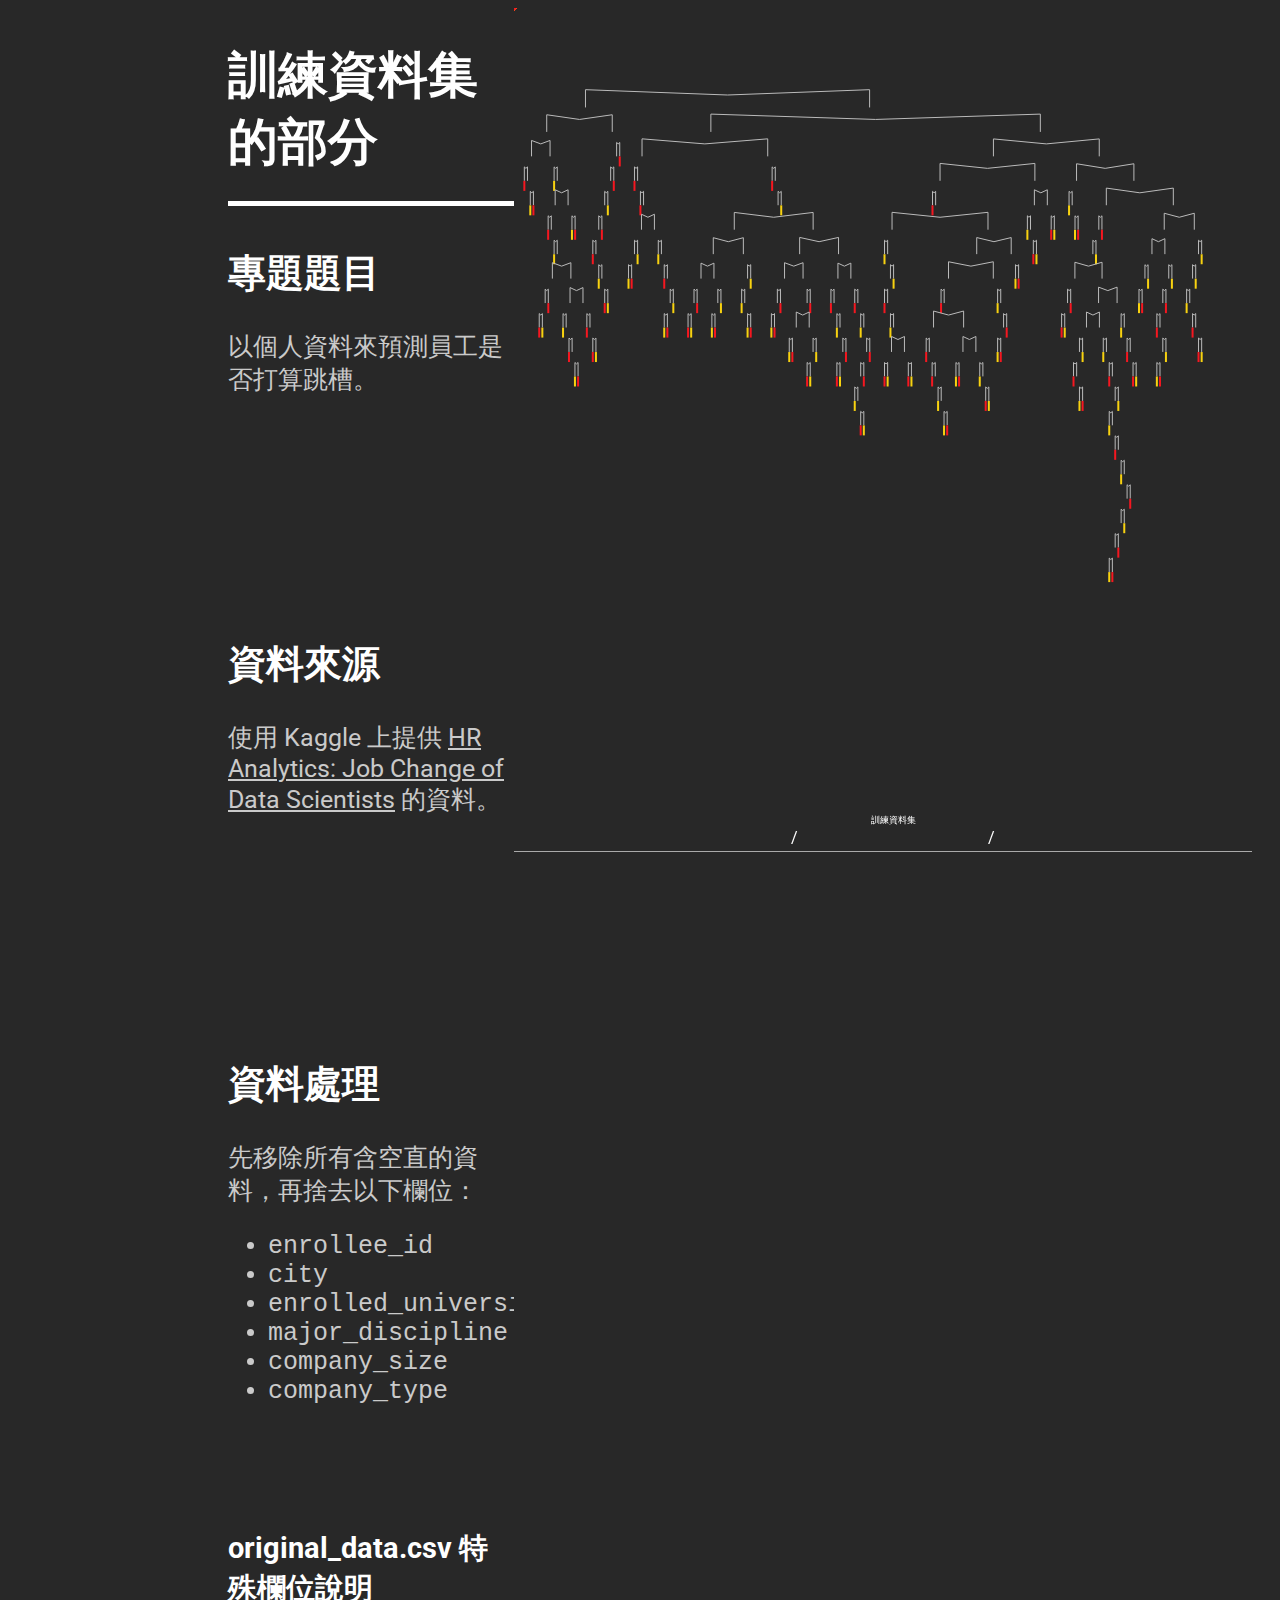
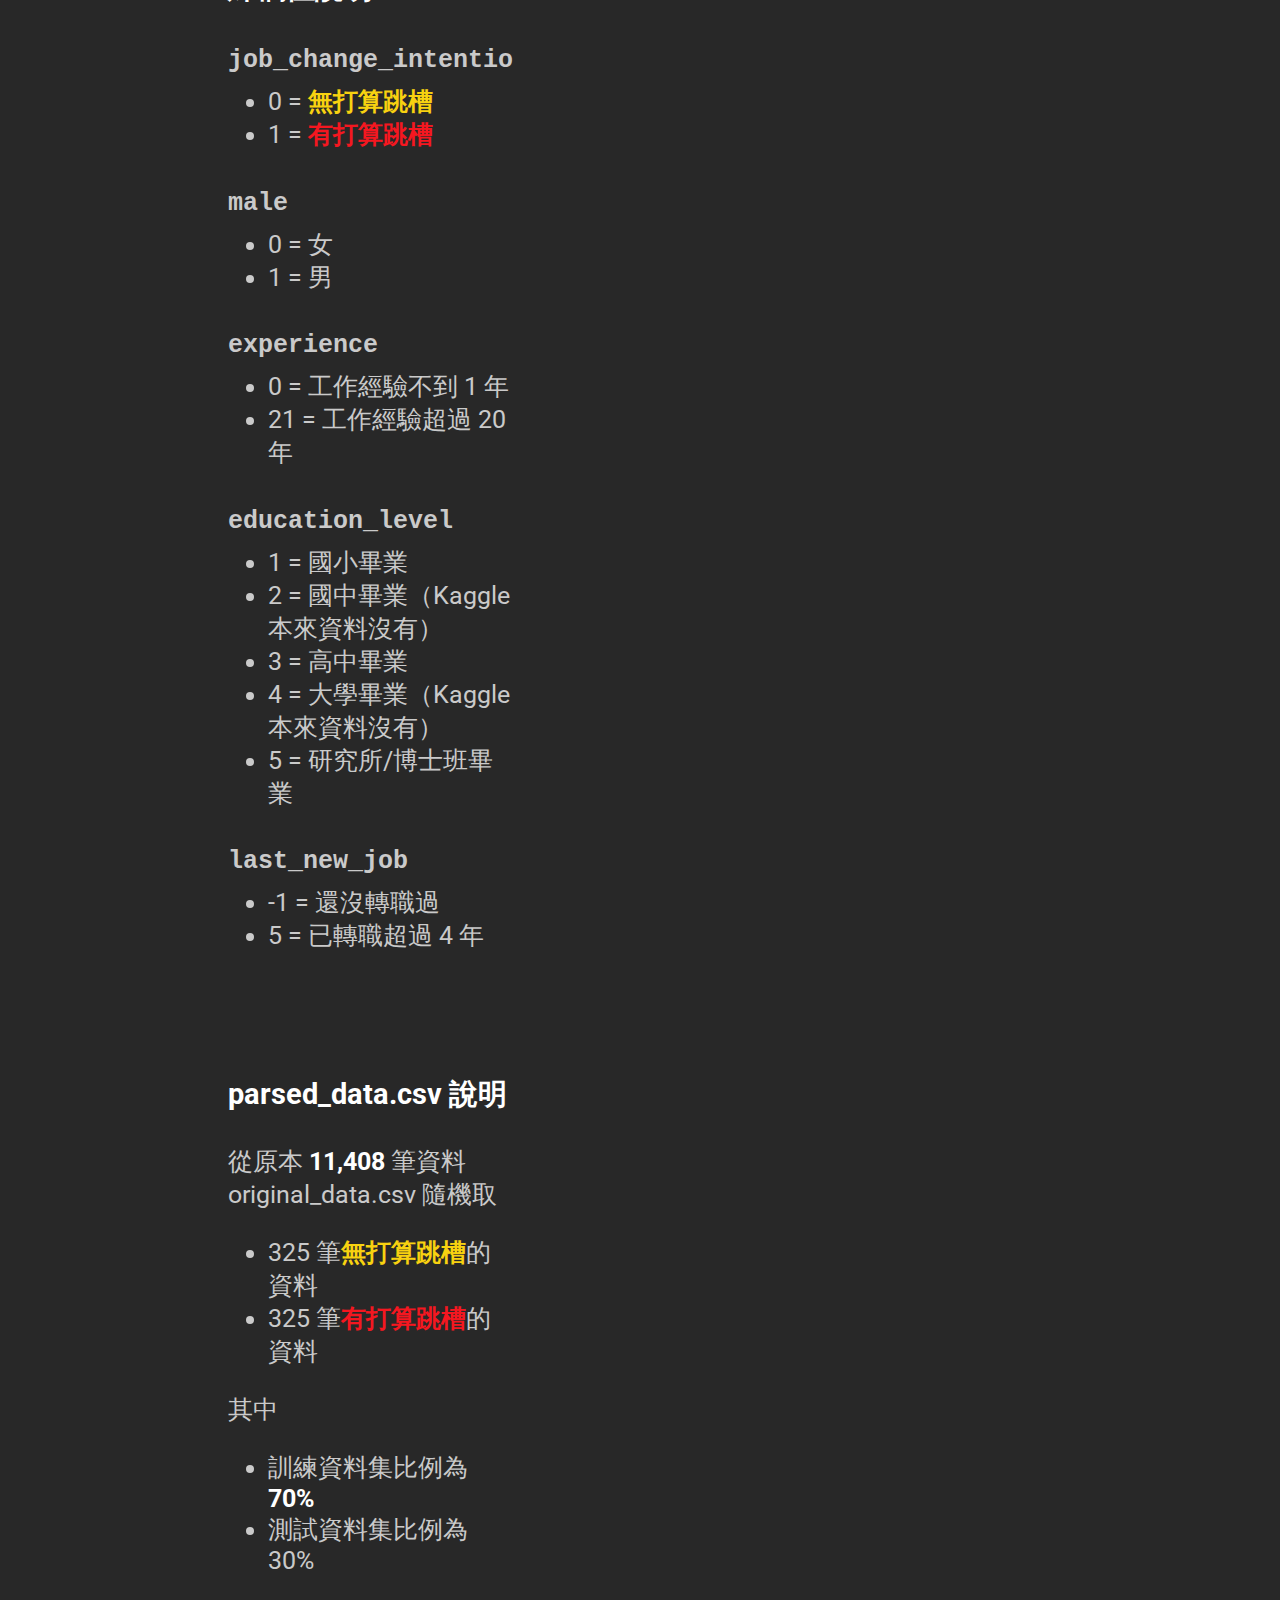
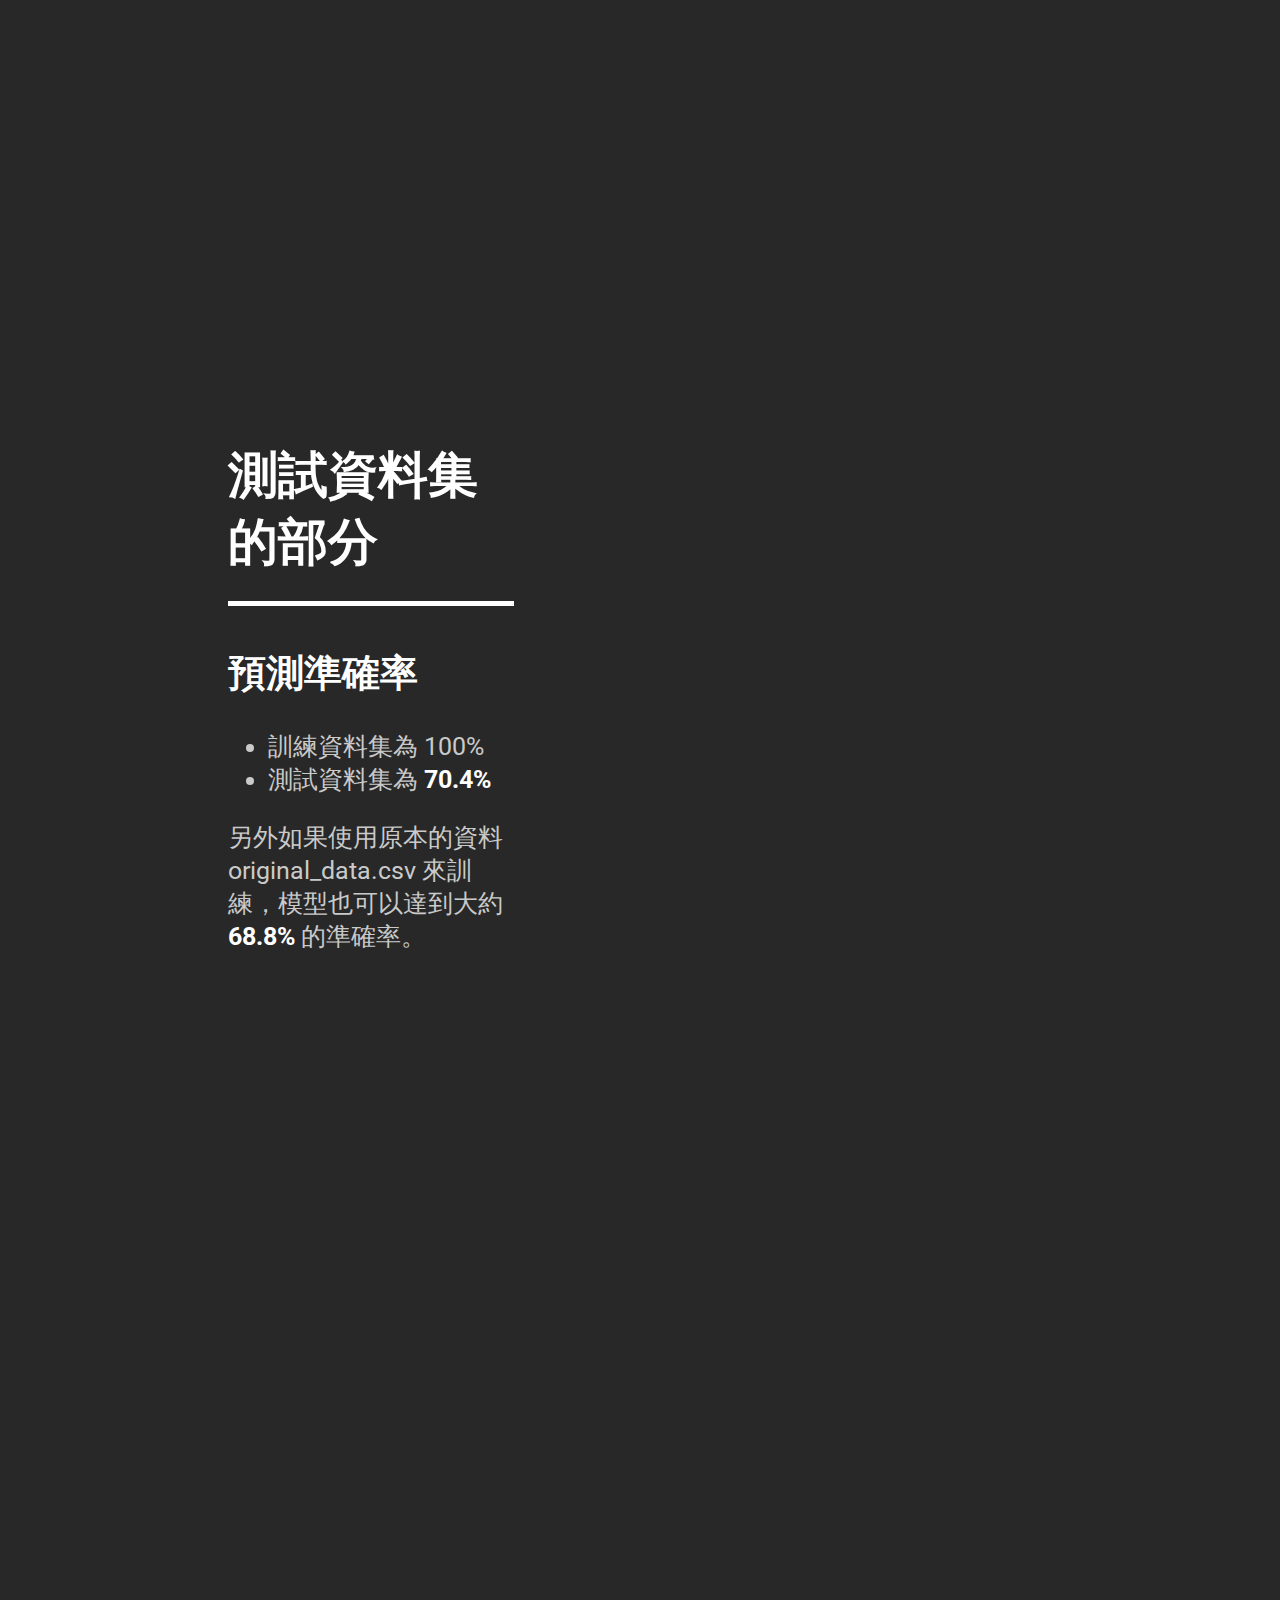
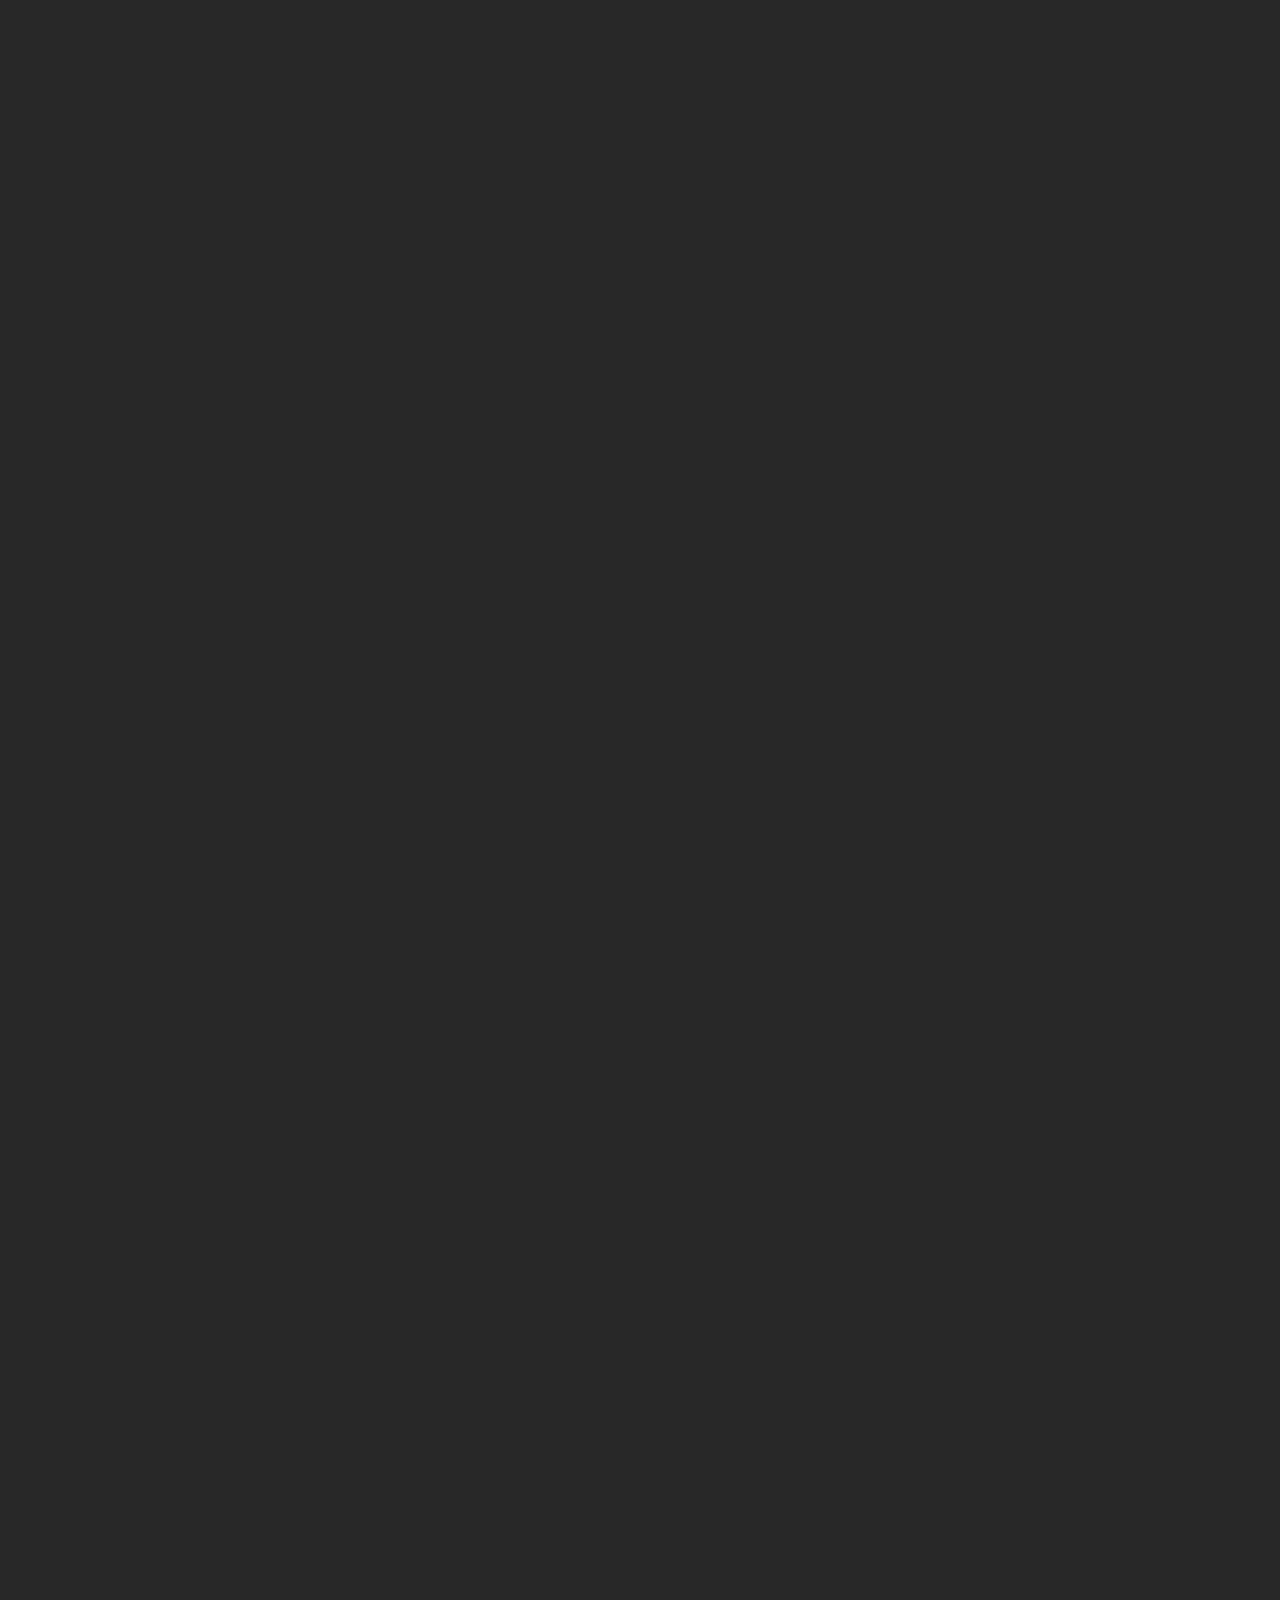
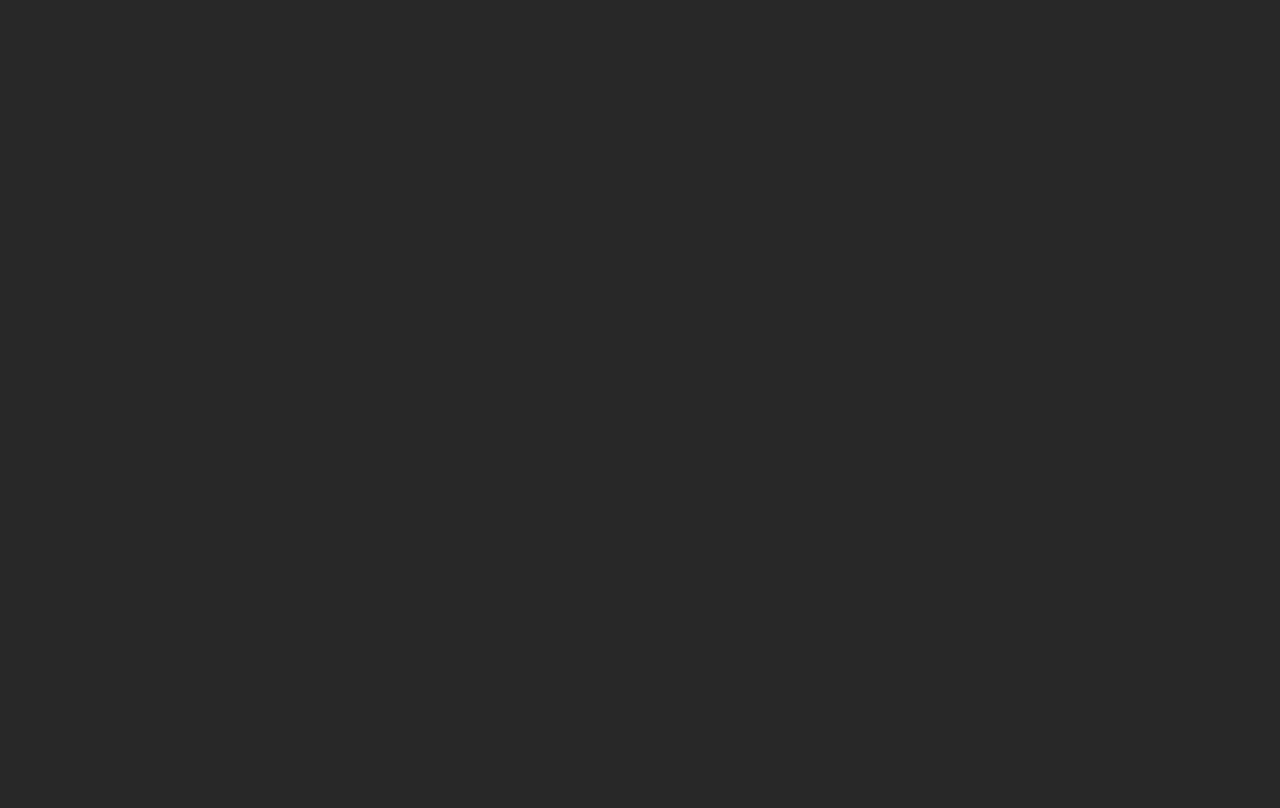
<file: lab66/index.html>
<!DOCTYPE html>

<html>

<head>
    <meta charset='utf-8'>
    <link rel='stylesheet' type='text/css' href='style.css'>
    <script src='./js/d3.v3.min.js'></script>
    <script src='./js/binarydecisiontree.min.js'></script>
    <script src='./js/script.js'></script>
</head>

<body>
    <div id='right'>
        <div id='train-vs-test'></div>
    </div>
    <div id='left'>
        <div id='training-section'>
            <h1>訓練資料集的部分</h1>
            <h2>專題題目</h2>
            <p>以個人資料來預測員工是否打算跳槽。</p>
            <h2>資料來源</h2>
            使用 Kaggle 上提供 <a href='https://www.kaggle.com/arashnic/hr-analytics-job-change-of-data-scientists'>HR Analytics: Job Change of Data Scientists</a> 的資料。
            <h2>資料處理</h2>
            <p>先移除所有含空直的資料，再捨去以下欄位：</p>
            <ul id='deleted-columns'>
                <li>enrollee_id</li>
                <li>city</li>
                <li>enrolled_university</li>
                <li>major_discipline</li>
                <li>company_size</li>
                <li>company_type</li>
            </ul>
            <h3>original_data.csv 特殊欄位說明</h3>
            <h4>job_change_intention</h4>
            <ul>
                <li>0 = <span class='job job-change-0'>無打算跳槽</span></li>
                <li>1 = <span class='job job-change-1'>有打算跳槽</span></li>
            </ul>
            <h4>male</h4>
            <ul>
                <li>0 = 女</li>
                <li>1 = 男</li>
            </ul>
            <h4>experience</h4>
            <ul>
                <li>0 = 工作經驗不到 1 年</li>
                <li>21 = 工作經驗超過 20 年</li>
            </ul>
            <h4>education_level</h4>
            <ul>
                <li>1 = 國小畢業</li>
                <li>2 = 國中畢業（Kaggle 本來資料沒有）</li>
                <li>3 = 高中畢業</li>
                <li>4 = 大學畢業（Kaggle 本來資料沒有）</li>
                <li>5 = 研究所/博士班畢業</li>
            </ul>
            <h4>last_new_job</h4>
            <ul>
                <li>-1 = 還沒轉職過</li>
                <li>5 = 已轉職超過 4 年</li>
            </ul>
            <h3>parsed_data.csv 說明</h3>
            <p>從原本 <span class='highlight'>11,408</span> 筆資料 original_data.csv 隨機取</p>
            <ul>
                <li>325 筆<span class='job job-change-0'>無打算跳槽</span>的資料</li>
                <li>325 筆<span class='job job-change-1'>有打算跳槽</span>的資料</li>
            </ul>
            <p>其中</p>
            <ul>
                <li>訓練資料集比例為 <span class='highlight'>70%</span></li>
                <li>測試資料集比例為 30%</li>
            </ul>
        </div>
        <div id='testing-section'>
            <h1>測試資料集的部分</h1>
            <h2>預測準確率</h2>
            <ul>
                <li>訓練資料集為 100%</li>
                <li>測試資料集為 <span class='highlight'>70.4%</span></li>
            </ul>
            <p>另外如果使用原本的資料 original_data.csv 來訓練，模型也可以達到大約 <span class='highlight'>68.8%</span> 的準確率。</p>
        </div>
    </div>
</body>

</html>
</file>
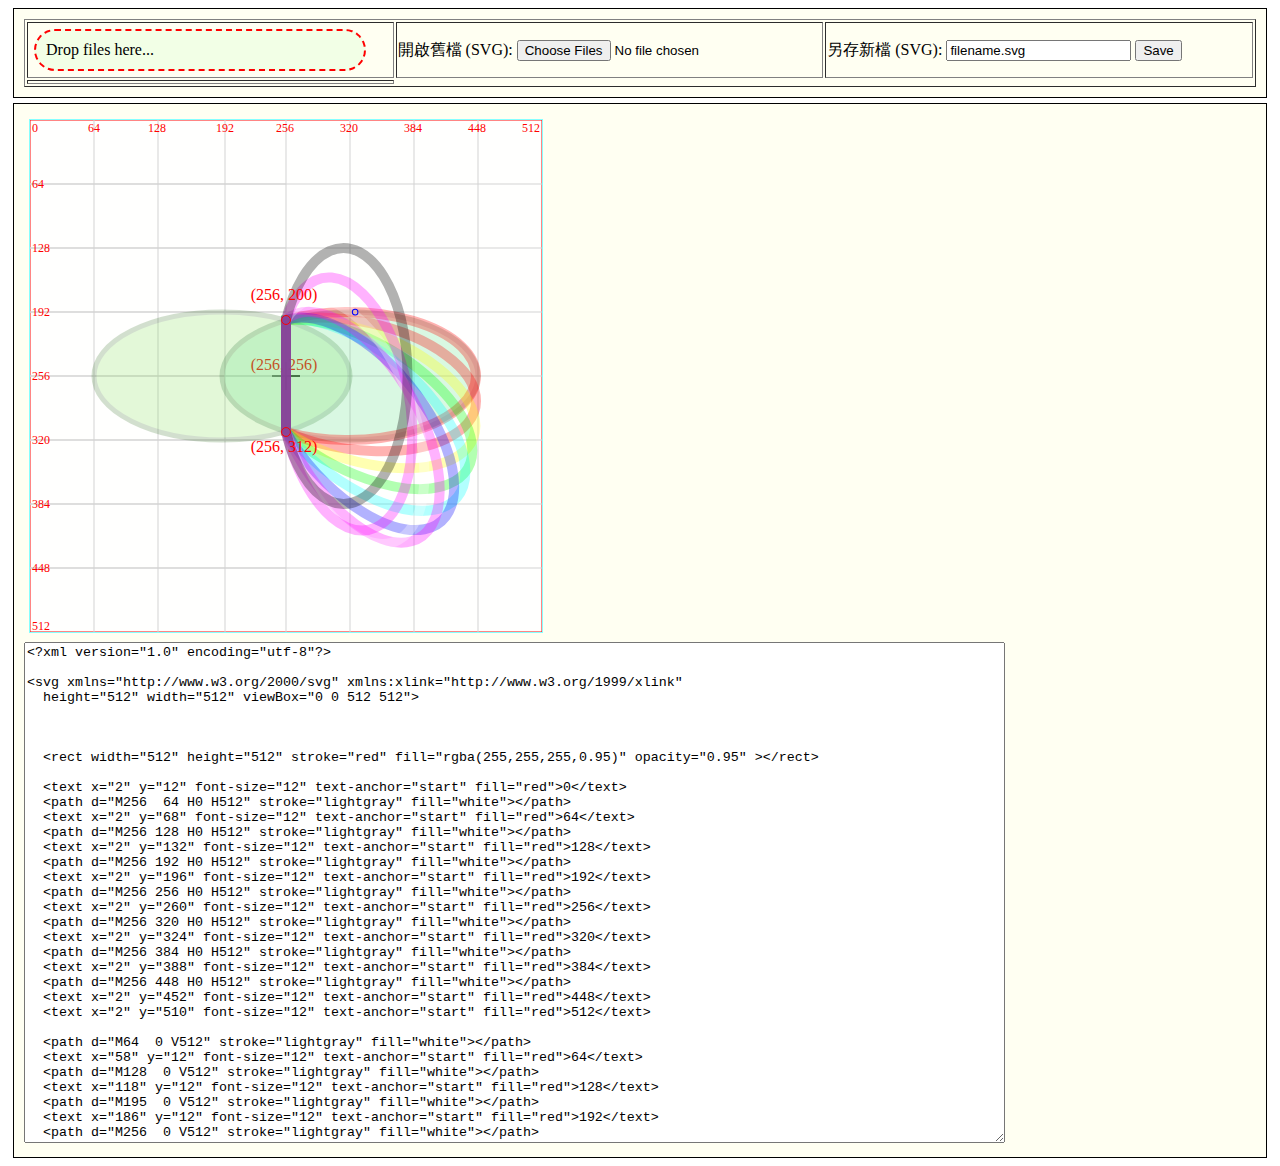
<file: lab01/angle.html>
<!DOCTYPE html>
<html>

<head>
  <meta charset="utf-8">
  <meta name="viewport" content="width=device-width">
  <title>SVG</title>
  <style type="text/css">
    svg {
      border: solid rgba(128, 255, 255, 0.95) 0.1px;
      margin: 5px;
    }

    div {
      border: solid black 1px;
      margin: 5px;
      padding: 10px;
      background-color: rgba(255, 255, 128, 0.1);
    }

    div:hover {
      background-color: rgba(255, 128, 128, 0.1);
    }

    #BlueFolder {
        width: 15%;
        vertical-align: middle;
    }

    #drop_zone {
      border: 2px dashed #bbb;
      border-radius: 25px;
      background-color: rgba(128, 255, 128, 0.1);
    }
  </style>

  <script type="text/javascript">
    var svgAI;

    function saveText(text, filename) {
      var a = document.createElement('a');
      a.setAttribute('href', 'data:text/plain;charset=utf-u,' + encodeURIComponent(text));
      a.setAttribute('download', filename);
      a.click()
    }

    function readFiles(files){
        var output = [];
        var newImage;

        for (var i = 0, f; f = files[i]; i++) {
            output = [];
            //alert(f.name)
            //ext = f.name.substring(f.name.lastIndexOf(".") + 1);
            //console.log('ext = ' + ext);

            output.push('<li><strong>', 
                        escape(f.name), 
                        '</strong>', 
                        f.type || 'n/a',
                        f.size, 
                        ' bytes, last modified: ',
                        f.lastModifiedDate ? f.lastModifiedDate.toLocaleDateString() : 'n/a',
                        '</li>');
            //alert(output)

            let reader = new FileReader();

            // https://www.html5rocks.com/en/tutorials/file/dndfiles//
            // Only process image files.
            // f.mimetype.match('text.*|image.*|application.*')
            if (!f.type.match('image.svg')) {
              //alert('Not an SVG!')  
              //continue; // skip rest of the codes

              // Closure to capture the file information.
              reader.onload = (function(theFile) {
                return function(e) {
                  //console.log( e.target.result );
                  newImage = e.target.result;
                };
              })(f);

              // Read in the image file as a data URL.
              reader.readAsDataURL(f);
            } 
            else {
              // alert('It is an SVG!')
              reader.readAsText(files[0], 'UTF-8');

              // Closure to capture the file information.
              reader.onload = (function(theFile) {
                return function(e) {
                  //console.log( e.target.result );
                  //alert(e.target.result)
                  svgAI = e.target.result;

                  document.getElementById('content0').textContent = svgAI;
                  document.getElementById('svgimage').innerHTML = svgAI;
                };
              })(f);
            }
        }

        // do it when you are not an SVG
        if (!files[0].type.match('image.svg')) {
          var reader = new FileReader();
          reader.readAsText(files[0], 'UTF-8');
          reader.onload = function(evt) 
          {
              document.getElementById('content0').textContent = svgAI;
              var str = document.getElementById('content0').value;
              //alert(str);

              var n1 = str.search("https");
              //var n2 = str.search(/.png/i);
              var n2 = str.search(".png");
              console.log('n1 = ' + n1);
              console.log('n2 = ' + n2);

              var sub = str.substring(n1, n2 + 4);
              //console.log('sub = ' + sub);

              if (n1 > -1) {
                str = str.replace(sub, newImage);
              }
              else {
                str = svgAI;
                //alert(str);
              }

              document.getElementById('content0').textContent = str;
              document.getElementById('svgimage').innerHTML = str;
          }
        }
    }

    function handleFileSelect(evt) {
        var files = evt.target.files; // FileList object
        readFiles(files);
    }

    function handleFileSelect_drag(evt)
    {
        evt.stopPropagation();
        evt.preventDefault();
        var files = evt.dataTransfer.files; // FileList object.
        readFiles(files);
    }

    function handleDragOver(evt)
    {
        evt.stopPropagation();
        evt.preventDefault();
        evt.dataTransfer.dropEffect = 'copy'; // Explicitly show this is a copy.
        //console.log('...');    
    }

    function start(e)
    {
      //------------------------------------------------------------------------
      // Setup the dnd listeners.
      var dropZone = document.getElementById('drop_zone');
      dropZone.addEventListener('dragover', handleDragOver, false);
      dropZone.addEventListener('drop', handleFileSelect_drag, false);

      setInterval(function(){ 
        document.getElementById("drop_zone").style.borderColor = "red";
      }, 500);

      setInterval(function(){ 
        document.getElementById("drop_zone").style.borderColor = "gray";
      }, 1000);
      //------------------------------------------------------------------------

      // default
      svgAI = document.getElementById('content0').value;
      document.getElementById('svgimage').innerHTML = svgAI;
      //document.getElementById('svgimage').innerHTML = document.getElementById('content0').value;

      // listener
      document.getElementById('content0').addEventListener("input", function(){
          document.getElementById('svgimage').innerHTML = document.getElementById('content0').value;
      });

      //------------------------------------------------------------------------
      // 選擇檔案 按鈕 Event Listener
      document.getElementById('files').addEventListener('change', handleFileSelect, false);

      //------------------------------------------------------------------------
      // Save Event Listener
      document.getElementById('save').addEventListener("click", function(){
        var fn = document.getElementById('svgfilename').value;
        saveText( document.getElementById('content0').value, fn);
      });

      //------------------------------------------------------------------------
      // 輸入框框按下 'Enter' 鍵 Event Listener
      // 在 input 輸入框框按下 'Enter' 鍵，也可以另存成 SVG
      document.getElementById('svgfilename').addEventListener('keydown', function(event) {
        if (preventKey(event, 'Enter', 13)) {
          event.preventDefault();
          var fn = document.getElementById('svgfilename').value;
          saveText( document.getElementById('content0').value, fn);
        }
      });
      //------------------------------------------------------------------------

    }

    window.addEventListener( "load", start, false );
  </script>
</head>


<body>
  <!-- ---------------- -->
  <div>
    <table border="1" width="100%">
      <tbody>
        <tr>
          <td width="30%"> <span id="drop_zone" style="margin: 5px; padding: 10px; width: 85%; display: inline-block;"> Drop files here... </span> </td>
          <td width="35%"> 開啟舊檔 (SVG): <input type="file" id="files" name="files[]" multiple accept=".svg" /> </td>
          <td width="35%"> 另存新檔 (SVG): <input id="svgfilename" value="filename.svg"></input> <button id="save">Save</button> </td>
        </tr>
        <tr><td> </td></tr>
      </tbody>
    </table>
  </div>
  <!-- ---------------- -->



  <div>
    <span id="svgimage"></span>

    <!-- -------------------------------------------------------------------------------- -->
    <textarea id="content0" cols="120" rows="33">
<?xml version="1.0" encoding="utf-8"?>

<svg xmlns="http://www.w3.org/2000/svg" xmlns:xlink="http://www.w3.org/1999/xlink" 
  height="512" width="512" viewBox="0 0 512 512">



  <rect width="512" height="512" stroke="red" fill="rgba(255,255,255,0.95)" opacity="0.95" ></rect>

  <text x="2" y="12" font-size="12" text-anchor="start" fill="red">0</text>
  <path d="M256  64 H0 H512" stroke="lightgray" fill="white"></path>
  <text x="2" y="68" font-size="12" text-anchor="start" fill="red">64</text>
  <path d="M256 128 H0 H512" stroke="lightgray" fill="white"></path>
  <text x="2" y="132" font-size="12" text-anchor="start" fill="red">128</text>
  <path d="M256 192 H0 H512" stroke="lightgray" fill="white"></path>
  <text x="2" y="196" font-size="12" text-anchor="start" fill="red">192</text>
  <path d="M256 256 H0 H512" stroke="lightgray" fill="white"></path>
  <text x="2" y="260" font-size="12" text-anchor="start" fill="red">256</text>
  <path d="M256 320 H0 H512" stroke="lightgray" fill="white"></path>
  <text x="2" y="324" font-size="12" text-anchor="start" fill="red">320</text>
  <path d="M256 384 H0 H512" stroke="lightgray" fill="white"></path>
  <text x="2" y="388" font-size="12" text-anchor="start" fill="red">384</text>
  <path d="M256 448 H0 H512" stroke="lightgray" fill="white"></path>
  <text x="2" y="452" font-size="12" text-anchor="start" fill="red">448</text>
  <text x="2" y="510" font-size="12" text-anchor="start" fill="red">512</text>

  <path d="M64  0 V512" stroke="lightgray" fill="white"></path>
  <text x="58" y="12" font-size="12" text-anchor="start" fill="red">64</text>
  <path d="M128  0 V512" stroke="lightgray" fill="white"></path>
  <text x="118" y="12" font-size="12" text-anchor="start" fill="red">128</text>
  <path d="M195  0 V512" stroke="lightgray" fill="white"></path>
  <text x="186" y="12" font-size="12" text-anchor="start" fill="red">192</text>
  <path d="M256  0 V512" stroke="lightgray" fill="white"></path>
  <text x="246" y="12" font-size="12" text-anchor="start" fill="red">256</text>
  <path d="M320  0 V512" stroke="lightgray" fill="white"></path>
  <text x="310" y="12" font-size="12" text-anchor="start" fill="red">320</text>
  <path d="M384  0 V512" stroke="lightgray" fill="white"></path>
  <text x="374" y="12" font-size="12" text-anchor="start" fill="red">384</text>
  <path d="M448  0 V512" stroke="lightgray" fill="white"></path>
  <text x="438" y="12" font-size="12" text-anchor="start" fill="red">448</text>
  <text x="492" y="12" font-size="12" text-anchor="start" fill="red">512</text>

  <path d="M256 256 V270 V242 M256 256 H270 H242" stroke="black" fill="white"></path>
  <text x="254" y="250" font-size="16" text-anchor="middle" fill="red">(256, 256)</text>

  <ellipse fill="#77DD47" stroke="#246614" stroke-width="5" cx="192" cy="256" rx="128" ry="64" opacity="0.2"/>
  <ellipse fill="#47DD77" stroke="#146624" stroke-width="5" cx="320" cy="256" rx="128" ry="64" opacity="0.2"/>

  <path d="M256 200 A128 64, 00, 1, 1, 256 312z" stroke-width="10" stroke="#F00" fill="none" opacity="0.3"/>

  <path d="M256 200 A128 64, 10, 1, 1, 256 312z" stroke-width="10" stroke="#F00" fill="none" opacity="0.3"/>
  <path d="M256 200 A128 64, 20, 1, 1, 256 312z" stroke-width="10" stroke="#FF0" fill="none" opacity="0.3"/>
  <path d="M256 200 A128 64, 30, 1, 1, 256 312z" stroke-width="10" stroke="#0F0" fill="none" opacity="0.3"/>
  <path d="M256 200 A128 64, 40, 1, 1, 256 312z" stroke-width="10" stroke="#0FF" fill="none" opacity="0.3"/>
  <path d="M256 200 A128 64, 50, 1, 1, 256 312z" stroke-width="10" stroke="#00F" fill="none" opacity="0.3"/>
  <path d="M256 200 A128 64, 60, 1, 1, 256 312z" stroke-width="10" stroke="#F0F" fill="none" opacity="0.3"/>
  <path d="M256 200 A128 64, 70, 1, 1, 256 312z" stroke-width="10" stroke="#FFF" fill="none" opacity="0.3"/>
  <path d="M256 200 A128 64, 80, 1, 1, 256 312z" stroke-width="10" stroke="#F0F" fill="none" opacity="0.3"/>
  <path d="M256 200 A128 64, 90, 1, 1, 256 312z" stroke-width="10" stroke="#000" fill="none" opacity="0.3"/>


  <text x="254" y="180" font-size="16" text-anchor="middle" fill="red">(256, 200)</text>
  <circle id="c1" cx="256" cy="200" r="1" stroke="red" fill="none">
    <animate attributeName="r" to="10" dur="2s" repeatCount="indefinite"/>
  </circle>

  <text x="254" y="332" font-size="16" text-anchor="middle" fill="red">(256, 312)</text>
  <circle id="c2" cx="256" cy="312" r="1" stroke="red" fill="none">
    <animate attributeName="r" to="10" dur="2s" repeatCount="indefinite"/>
  </circle>

  <circle cx="0" cy="0" r="1" stroke="blue" fill="none">
    <animateMotion dur="6s" path="M256 200 A128 64, 0, 1, 1, 256 312z" repeatCount="indefinite" rotate="auto"/>
    <animate attributeName="r" to="15" dur="6s" repeatCount="indefinite"/>
  </circle>
</svg>

    </textarea>
    <!-- -------------------------------------------------------------------------------- -->


  </div>


</body>

</html>
</file>
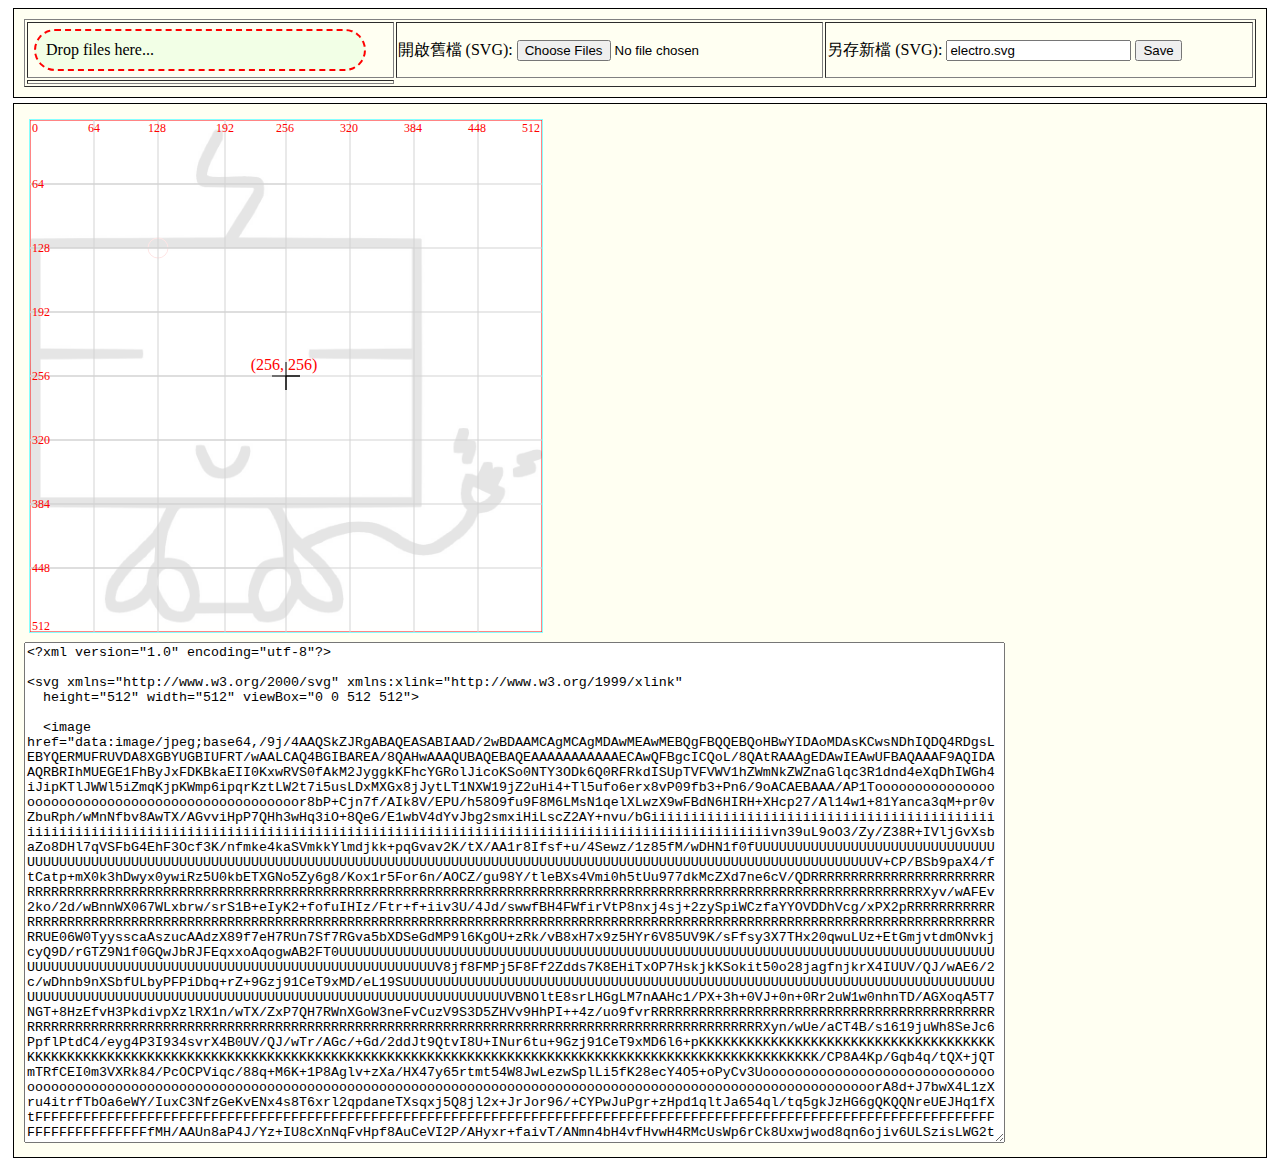
<file: lab01/electro.html>
<!DOCTYPE html>
<html>

<head>
  <meta charset="utf-8">
  <meta name="viewport" content="width=device-width">
  <title>SVG</title>
  <style type="text/css">
    svg {
      border: solid rgba(128, 255, 255, 0.95) 0.1px;
      margin: 5px;
    }

    div {
      border: solid black 1px;
      margin: 5px;
      padding: 10px;
      background-color: rgba(255, 255, 128, 0.1);
    }

    div:hover {
      background-color: rgba(255, 128, 128, 0.1);
    }

    #BlueFolder {
        width: 15%;
        vertical-align: middle;
    }

    #drop_zone {
      border: 2px dashed #bbb;
      border-radius: 25px;
      background-color: rgba(128, 255, 128, 0.1);
    }
  </style>

  <script type="text/javascript">
    var svgAI;

    function saveText(text, filename) {
      var a = document.createElement('a');
      a.setAttribute('href', 'data:text/plain;charset=utf-u,' + encodeURIComponent(text));
      a.setAttribute('download', filename);
      a.click()
    }

    function readFiles(files){
        var output = [];
        var newImage;

        for (var i = 0, f; f = files[i]; i++) {
            output = [];
            //alert(f.name)
            //ext = f.name.substring(f.name.lastIndexOf(".") + 1);
            //console.log('ext = ' + ext);

            output.push('<li><strong>', 
                        escape(f.name), 
                        '</strong>', 
                        f.type || 'n/a',
                        f.size, 
                        ' bytes, last modified: ',
                        f.lastModifiedDate ? f.lastModifiedDate.toLocaleDateString() : 'n/a',
                        '</li>');
            //alert(output)

            let reader = new FileReader();

            // https://www.html5rocks.com/en/tutorials/file/dndfiles//
            // Only process image files.
            // f.mimetype.match('text.*|image.*|application.*')
            if (!f.type.match('image.svg')) {
              //alert('Not an SVG!')  
              //continue; // skip rest of the codes

              // Closure to capture the file information.
              reader.onload = (function(theFile) {
                return function(e) {
                  //console.log( e.target.result );
                  newImage = e.target.result;
                };
              })(f);

              // Read in the image file as a data URL.
              reader.readAsDataURL(f);
            } 
            else {
              // alert('It is an SVG!')
              reader.readAsText(files[0], 'UTF-8');

              // Closure to capture the file information.
              reader.onload = (function(theFile) {
                return function(e) {
                  //console.log( e.target.result );
                  //alert(e.target.result)
                  svgAI = e.target.result;

                  document.getElementById('content0').textContent = svgAI;
                  document.getElementById('svgimage').innerHTML = svgAI;
                };
              })(f);
            }
        }

        // do it when you are not an SVG
        if (!files[0].type.match('image.svg')) {
          var reader = new FileReader();
          reader.readAsText(files[0], 'UTF-8');
          reader.onload = function(evt) 
          {
              document.getElementById('content0').textContent = svgAI;
              var str = document.getElementById('content0').value;
              //alert(str);

              var n1 = str.search("https");
              //var n2 = str.search(/.png/i);
              var n2 = str.search(".png");
              console.log('n1 = ' + n1);
              console.log('n2 = ' + n2);

              var sub = str.substring(n1, n2 + 4);
              //console.log('sub = ' + sub);

              if (n1 > -1) {
                str = str.replace(sub, newImage);
              }
              else {
                str = svgAI;
                //alert(str);
              }

              document.getElementById('content0').textContent = str;
              document.getElementById('svgimage').innerHTML = str;
          }
        }
    }

    function handleFileSelect(evt) {
        var files = evt.target.files; // FileList object
        readFiles(files);
    }

    function handleFileSelect_drag(evt)
    {
        evt.stopPropagation();
        evt.preventDefault();
        var files = evt.dataTransfer.files; // FileList object.
        readFiles(files);
    }

    function handleDragOver(evt)
    {
        evt.stopPropagation();
        evt.preventDefault();
        evt.dataTransfer.dropEffect = 'copy'; // Explicitly show this is a copy.
        //console.log('...');    
    }

    function start(e)
    {
      //------------------------------------------------------------------------
      // Setup the dnd listeners.
      var dropZone = document.getElementById('drop_zone');
      dropZone.addEventListener('dragover', handleDragOver, false);
      dropZone.addEventListener('drop', handleFileSelect_drag, false);

      setInterval(function(){ 
        document.getElementById("drop_zone").style.borderColor = "red";
      }, 500);

      setInterval(function(){ 
        document.getElementById("drop_zone").style.borderColor = "gray";
      }, 1000);
      //------------------------------------------------------------------------

      // default
      svgAI = document.getElementById('content0').value;
      document.getElementById('svgimage').innerHTML = svgAI;
      //document.getElementById('svgimage').innerHTML = document.getElementById('content0').value;

      // listener
      document.getElementById('content0').addEventListener("input", function(){
          document.getElementById('svgimage').innerHTML = document.getElementById('content0').value;
      });

      //------------------------------------------------------------------------
      // 選擇檔案 按鈕 Event Listener
      document.getElementById('files').addEventListener('change', handleFileSelect, false);

      //------------------------------------------------------------------------
      // Save Event Listener
      document.getElementById('save').addEventListener("click", function(){
        var fn = document.getElementById('svgfilename').value;
        saveText( document.getElementById('content0').value, fn);
      });

      //------------------------------------------------------------------------
      // 輸入框框按下 'Enter' 鍵 Event Listener
      // 在 input 輸入框框按下 'Enter' 鍵，也可以另存成 SVG
      document.getElementById('svgfilename').addEventListener('keydown', function(event) {
        if (preventKey(event, 'Enter', 13)) {
          event.preventDefault();
          var fn = document.getElementById('svgfilename').value;
          saveText( document.getElementById('content0').value, fn);
        }
      });
      //------------------------------------------------------------------------

    }

    window.addEventListener( "load", start, false );
  </script>
</head>


<body>
  <!-- ---------------- -->
  <div>
    <table border="1" width="100%">
      <tbody>
        <tr>
          <td width="30%"> <span id="drop_zone" style="margin: 5px; padding: 10px; width: 85%; display: inline-block;"> Drop files here... </span> </td>
          <td width="35%"> 開啟舊檔 (SVG): <input type="file" id="files" name="files[]" multiple accept=".svg" /> </td>
          <td width="35%"> 另存新檔 (SVG): <input id="svgfilename" value="electro.svg"></input> <button id="save">Save</button> </td>
        </tr>
        <tr><td> </td></tr>
      </tbody>
    </table>
  </div>
  <!-- ---------------- -->



  <div>
    <span id="svgimage"></span>

    <!-- -------------------------------------------------------------------------------- -->
    <textarea id="content0" cols="120" rows="33">
<?xml version="1.0" encoding="utf-8"?>

<svg xmlns="http://www.w3.org/2000/svg" xmlns:xlink="http://www.w3.org/1999/xlink" 
  height="512" width="512" viewBox="0 0 512 512">

  <image href="[data-uri]" height="512" width="512" />


  <circle cx="128" cy="128" r="10" stroke="red" fill="none"  />

  <rect width="512" height="512" stroke="red" fill="rgba(255,255,255,0.95)" opacity="0.95" ></rect>

  <text x="2" y="12" font-size="12" text-anchor="start" fill="red">0</text>
  <path d="M256  64 H0 H512" stroke="lightgray" fill="white"></path>
  <text x="2" y="68" font-size="12" text-anchor="start" fill="red">64</text>
  <path d="M256 128 H0 H512" stroke="lightgray" fill="white"></path>
  <text x="2" y="132" font-size="12" text-anchor="start" fill="red">128</text>
  <path d="M256 192 H0 H512" stroke="lightgray" fill="white"></path>
  <text x="2" y="196" font-size="12" text-anchor="start" fill="red">192</text>
  <path d="M256 256 H0 H512" stroke="lightgray" fill="white"></path>
  <text x="2" y="260" font-size="12" text-anchor="start" fill="red">256</text>
  <path d="M256 320 H0 H512" stroke="lightgray" fill="white"></path>
  <text x="2" y="324" font-size="12" text-anchor="start" fill="red">320</text>
  <path d="M256 384 H0 H512" stroke="lightgray" fill="white"></path>
  <text x="2" y="388" font-size="12" text-anchor="start" fill="red">384</text>
  <path d="M256 448 H0 H512" stroke="lightgray" fill="white"></path>
  <text x="2" y="452" font-size="12" text-anchor="start" fill="red">448</text>
  <text x="2" y="510" font-size="12" text-anchor="start" fill="red">512</text>

  <path d="M64  0 V512" stroke="lightgray" fill="white"></path>
  <text x="58" y="12" font-size="12" text-anchor="start" fill="red">64</text>
  <path d="M128  0 V512" stroke="lightgray" fill="white"></path>
  <text x="118" y="12" font-size="12" text-anchor="start" fill="red">128</text>
  <path d="M195  0 V512" stroke="lightgray" fill="white"></path>
  <text x="186" y="12" font-size="12" text-anchor="start" fill="red">192</text>
  <path d="M256  0 V512" stroke="lightgray" fill="white"></path>
  <text x="246" y="12" font-size="12" text-anchor="start" fill="red">256</text>
  <path d="M320  0 V512" stroke="lightgray" fill="white"></path>
  <text x="310" y="12" font-size="12" text-anchor="start" fill="red">320</text>
  <path d="M384  0 V512" stroke="lightgray" fill="white"></path>
  <text x="374" y="12" font-size="12" text-anchor="start" fill="red">384</text>
  <path d="M448  0 V512" stroke="lightgray" fill="white"></path>
  <text x="438" y="12" font-size="12" text-anchor="start" fill="red">448</text>
  <text x="492" y="12" font-size="12" text-anchor="start" fill="red">512</text>

  <path d="M256 256 V270 V242 M256 256 H270 H242" stroke="black" fill="white"></path>
  <text x="254" y="250" font-size="16" text-anchor="middle" fill="red">(256, 256)</text>
</svg>
    </textarea>
    <!-- -------------------------------------------------------------------------------- -->


  </div>


</body>

</html>
</file>
<file: lab07/style.css>
@import url('https://fonts.googleapis.com/css2?family=Noto+Serif+JP:wght@900&display=swap');
h1,
div {
    background-color: rgba(255, 255, 0, 0.1);
    font-family: 'Noto Serif JP', serif;
    font-size: 24pt;
    border: solid 1px black;
    width: 90%;
    margin: 5px auto;
    padding: 10px;
}

div {
    font-size: 12pt;
}

body {
    background-color: rgba(255, 128, 255, 0.1);
}

.name-character {
    width: 256px;
    height: 256px;
    display: inline-flex;
}

#svg-drop {
    display: block;
}
</file>
<file: lab08/style.css>
@import url('https://fonts.googleapis.com/css2?family=Noto+Serif+JP:wght@900&display=swap');
h1,
div {
    background-color: rgba(255, 255, 0, 0.1);
    font-family: 'Noto Serif JP', serif;
    font-size: 24pt;
    border: solid 1px black;
    width: 90%;
    margin: 5px auto;
    padding: 10px;
}

div {
    font-size: 12pt;
}

body {
    background-color: rgba(255, 128, 255, 0.1);
}

#name {
    display: flex;
}

.name-character {
    width: 150px;
    height: 150px;
    background-color: #2a2a2a;
}
</file>
<file: lab66/style.css>
@import url('https://fonts.googleapis.com/css2?family=Roboto&display=swap');
html,
body {
    height: 200%;
    background-color: #282828;
    color: #cacaca;
    font-family: 'Roboto', sans-serif;
    font-size: 25px;
}

h1,
h2,
h3 {
    color: white;
}

text {
    fill: white;
}

h1 {
    border-bottom: 0.11em solid white;
    padding-bottom: 0.5em;
    margin-bottom: -4em;
}

h2 {
    margin-top: 6.5em;
}

h3 {
    margin-top: 4.2em;
}

h4 {
    margin-top: 1.5em;
    margin-bottom: -0.6em;
}

a:link {
    color: #cacaca;
}

a:visited {
    color: #cacaca;
}

a:hover {
    color: white;
}

.highlight {
    font-weight: bold;
    color: white;
}

.job {
    font-weight: bold;
}

.job-change-0 {
    color: rgba(248, 210, 16);
}

.job-change-1 {
    color: rgba(245, 23, 32);
}

#deleted-columns,
h4 {
    font-family: 'Courier New', Courier, monospace;
}

#training-section,
#testing-section {
    height: 100%;
    overflow: hidden;
    padding-left: 8.8em;
}

#train-vs-test {
    height: 100%;
    position: fixed;
    max-width: 100%;
}

.padding {
    height: 100%;
}

#right {
    width: 60%;
    height: 100%;
    position: relative;
    float: right;
}

#left {
    width: 40%;
    height: 100%;
    float: left;
}
</file>
